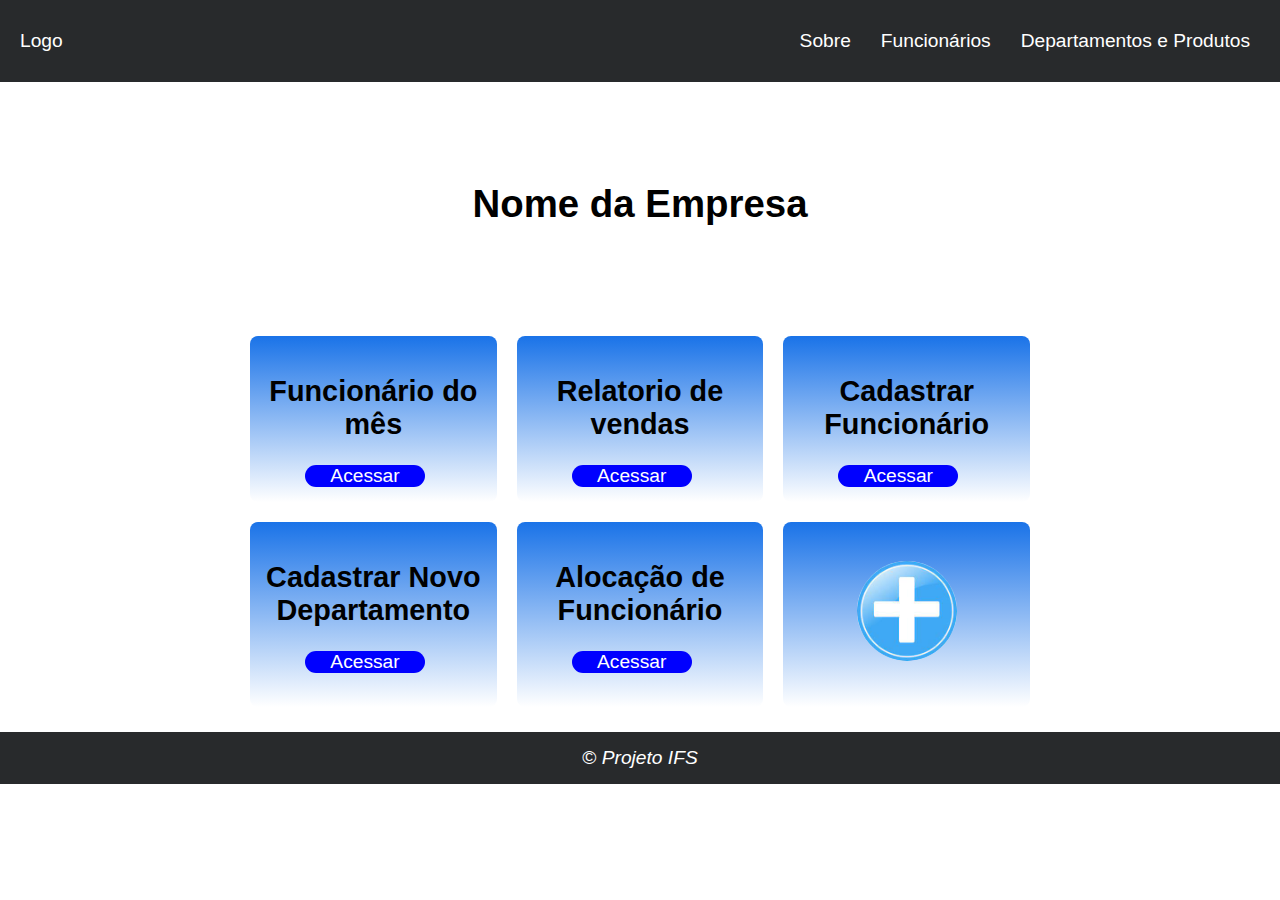
<file: index.html>
<!DOCTYPE html>
<html lang="pt-br">
<head>
    <meta charset="UTF-8">
    <meta http-equiv="X-UA-Compatible" content="IE=edge">
    <meta name="viewport" content="width=device-width, initial-scale=1.0">
    <link rel="stylesheet" href="style.css">
    <title>Home</title>
</head>
<body>
    <header class="header">
        <a href="">Logo</a>
        
        <nav>
            <ul class="menu">
                <li><a href="sobre.html">Sobre</a></li>
                <li><a href="funcionarios.html">Funcionários</a></li>
                <li><a href="departamentos.html">Departamentos e Produtos</a></li>
            </ul>  
        </nav>
    </header>
    <!-- <label for="pesquisar">Busca:</label>
    <input type="search" name="pesquisar" id="pesquisar" autocomplete="tel-local">-->
    <h1>Nome da Empresa</h1>
    <main>
        <section class="Flex">
            <div id="div1">
               <h2>Funcionário do mês</h2> 
               <p class="botao"><a href="funmes.html">Acessar</a> </p>
            </div>
    
            <div>
                <h2>Relatorio de vendas</h2>
                <p class="botao"><a href="https://templates.office.com/pt-br/relat%C3%B3rio-de-vendas-mensal-tm02930046">Acessar</a> </p>
            </div>
            <div>
                <h2>Cadastrar Funcionário</h2>
                <p class="botao"><a href="fomularioFun.html">Acessar</a> </p>
            </div>
            <div>
                <h2>Cadastrar Novo Departamento</h2> 
                <p class="botao"><a href="formularioaDep.html">Acessar</a> </p>
            </div>
            <div>
                <h2>Alocação de Funcionário</h2>
                <p class="botao"><a href="fomularioFun.html">Acessar</a> </p>
            </div>
            <div>
                <h2><a href="#"><img src="./imagens/adicionar1.jfif" alt="Adicionar novo funcionário" class="imgRedonda" id="adicionar"></a></h2>
            </div>
        </section>
    </main>
    <footer>
        <p>
            &copy;<i> Projeto IFS</i>
        </p>
    </footer>
</body>
</html>
</file>
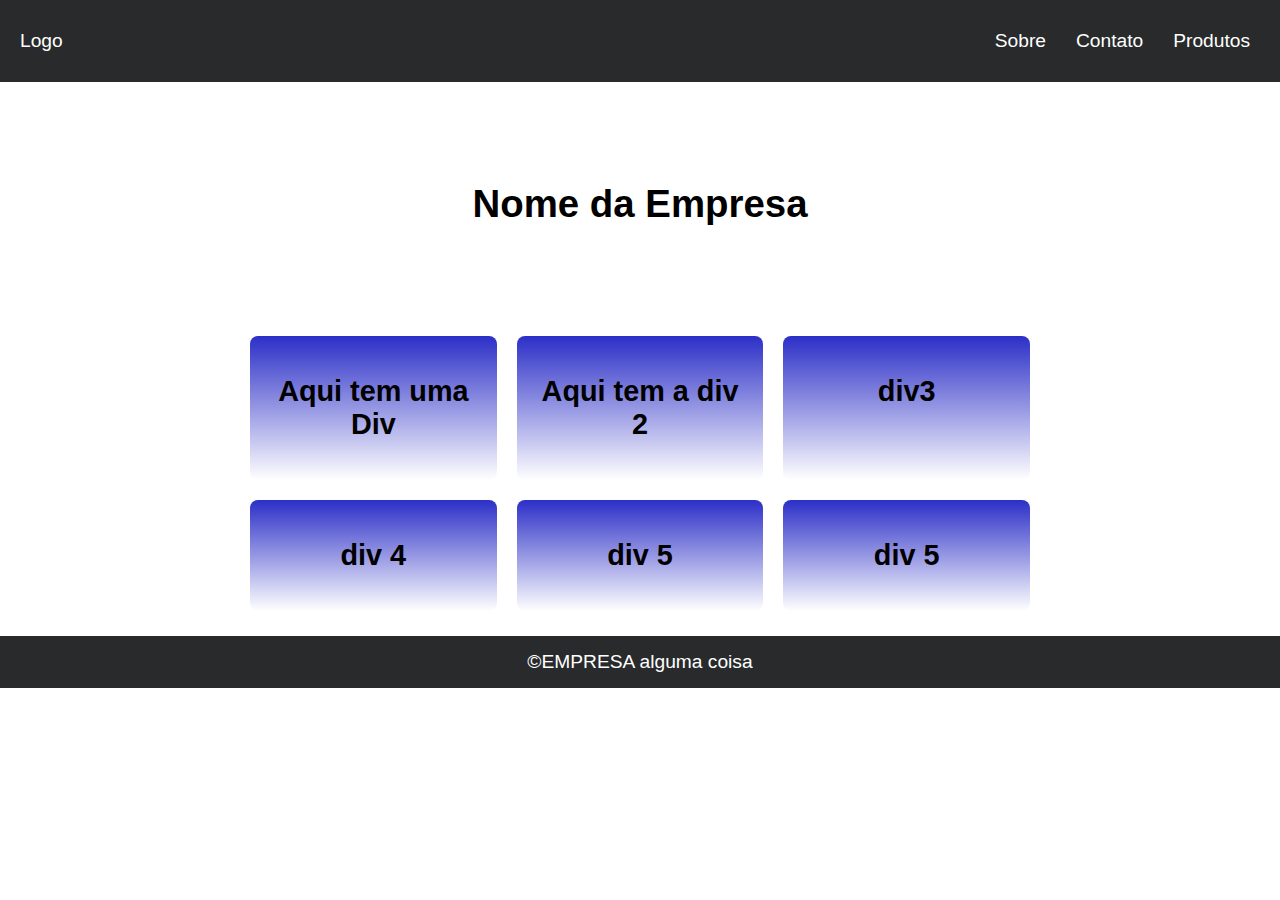
<file: projeto/index.html>
<!DOCTYPE html>
<html lang="pt-br">
<head>
    <meta charset="UTF-8">
    <meta http-equiv="X-UA-Compatible" content="IE=edge">
    <meta name="viewport" content="width=device-width, initial-scale=1.0">
    <link rel="stylesheet" href="style.css">
    <title>Home</title>
</head>
<body>
    <header class="header">
        <a href="">Logo</a>
        
        <nav>
            <ul class="menu">
                <li><a href="">Sobre</a></li>
                <li><a href="">Contato</a></li>
                <li><a href="">Produtos</a></li>
            </ul>  
        </nav>
    </header>
    <h1>Nome da Empresa</h1>
    <main>
        <section class="Flex">
            <div id="div1">
               <h2>Aqui tem uma Div</h2> 
            </div>
    
            <div>
                <h2>Aqui tem a div 2</h2>
                
            </div>
            <div>
                <h2>div3</h2>
                
            </div>
            <div>
                <h2> div 4</h2> 
               
            </div>
            <div>
                <h2>div 5</h2>
            </div>
            <div>
                <h2>div 5</h2>
            </div>
        </section>
    </main>
    <footer>
        <p>
            &copy;EMPRESA alguma coisa
        </p>
    </footer>
</body>
</html>
</file>
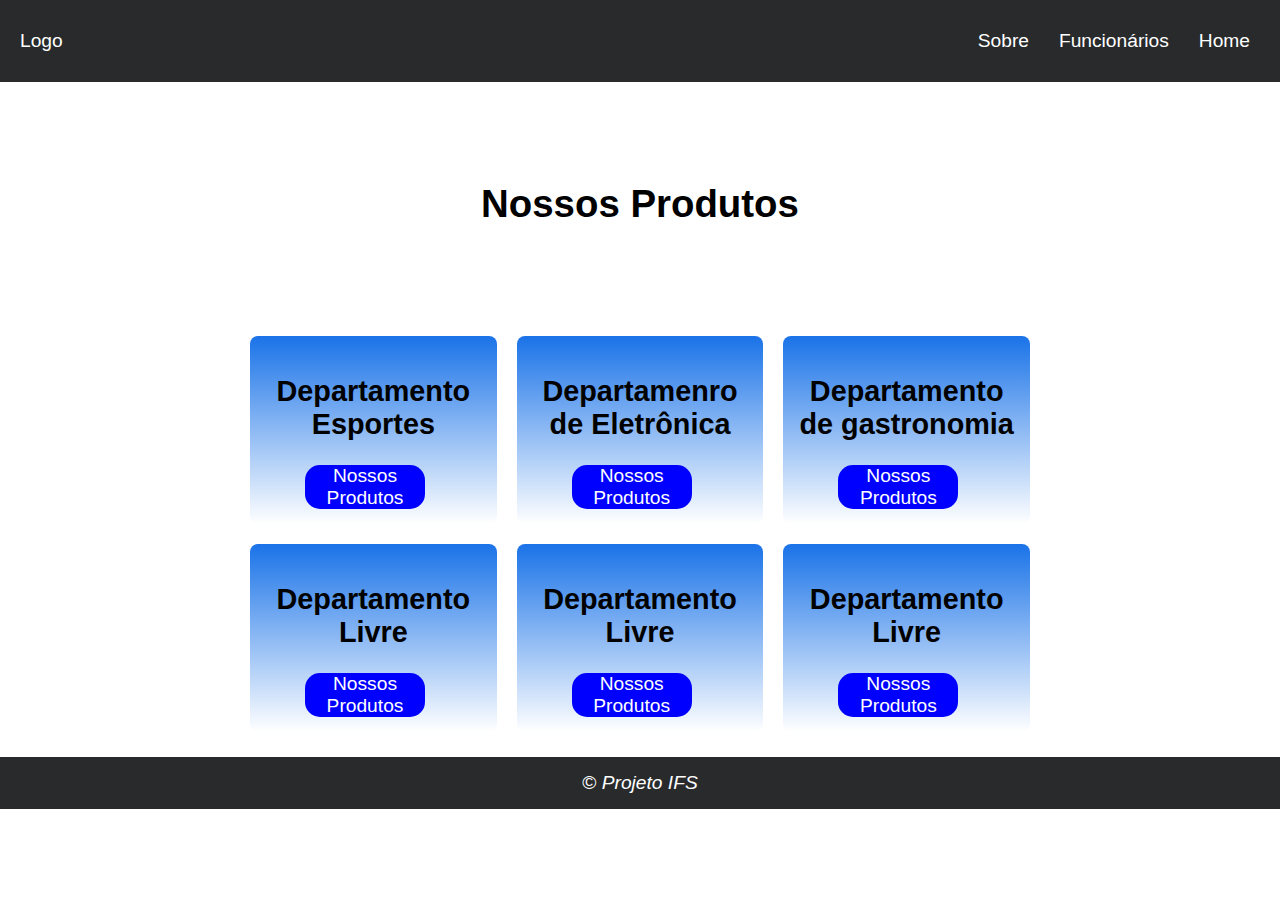
<file: departamentos.html>
<!DOCTYPE html>
<html lang="pt-br">
<head>
    <meta charset="UTF-8">
    <meta http-equiv="X-UA-Compatible" content="IE=edge">
    <meta name="viewport" content="width=device-width, initial-scale=1.0">
    <link rel="stylesheet" href="style.css">
    <title>Produtos</title>
</head>
<body>
    <header class="header">
        <a href="">Logo</a>
        
        <nav>
            <ul class="menu">
                <li><a href="sobre.html">Sobre</a></li>
                <li><a href="funcionarios.html">Funcionários</a></li>
                <li><a href="index.html">Home</a></li>
            </ul>  
        </nav>
    </header>
    <h1>Nossos Produtos</h1>
    <section class="Flex">
        <div id="div1">
           <h2>Departamento Esportes</h2>
           <p class="botao"><a href="produtos.html">Nossos Produtos</a> </p>
        </div>

        <div>
           <h2>Departamenro de Eletrônica</h2>
           <p class="botao"><a href="produtos2.html">Nossos Produtos</a> </p>
        </div>
        <div>
            <h2>Departamento de gastronomia</h2>
            <p class="botao"><a href="produtos3.html">Nossos Produtos</a> </p>
        </div>
        <div>
            <h2> Departamento Livre</h2> 
            <p class="botao"><a href="pagina.html">Nossos Produtos</a> </p>
        </div>
        <div>
            <h2> Departamento Livre</h2>
            <p class="botao"><a href="pagina.html">Nossos Produtos</a> </p>
        </div>
        <div>
            <h2>Departamento Livre</h2>
            <p class="botao"><a href="pagina.html">Nossos Produtos</a> </p>
        </div>
    </section>
    <footer>
        <p>
            &copy;<i> Projeto IFS</i>
        </p>
    </footer>
</body>
</html>
</file>
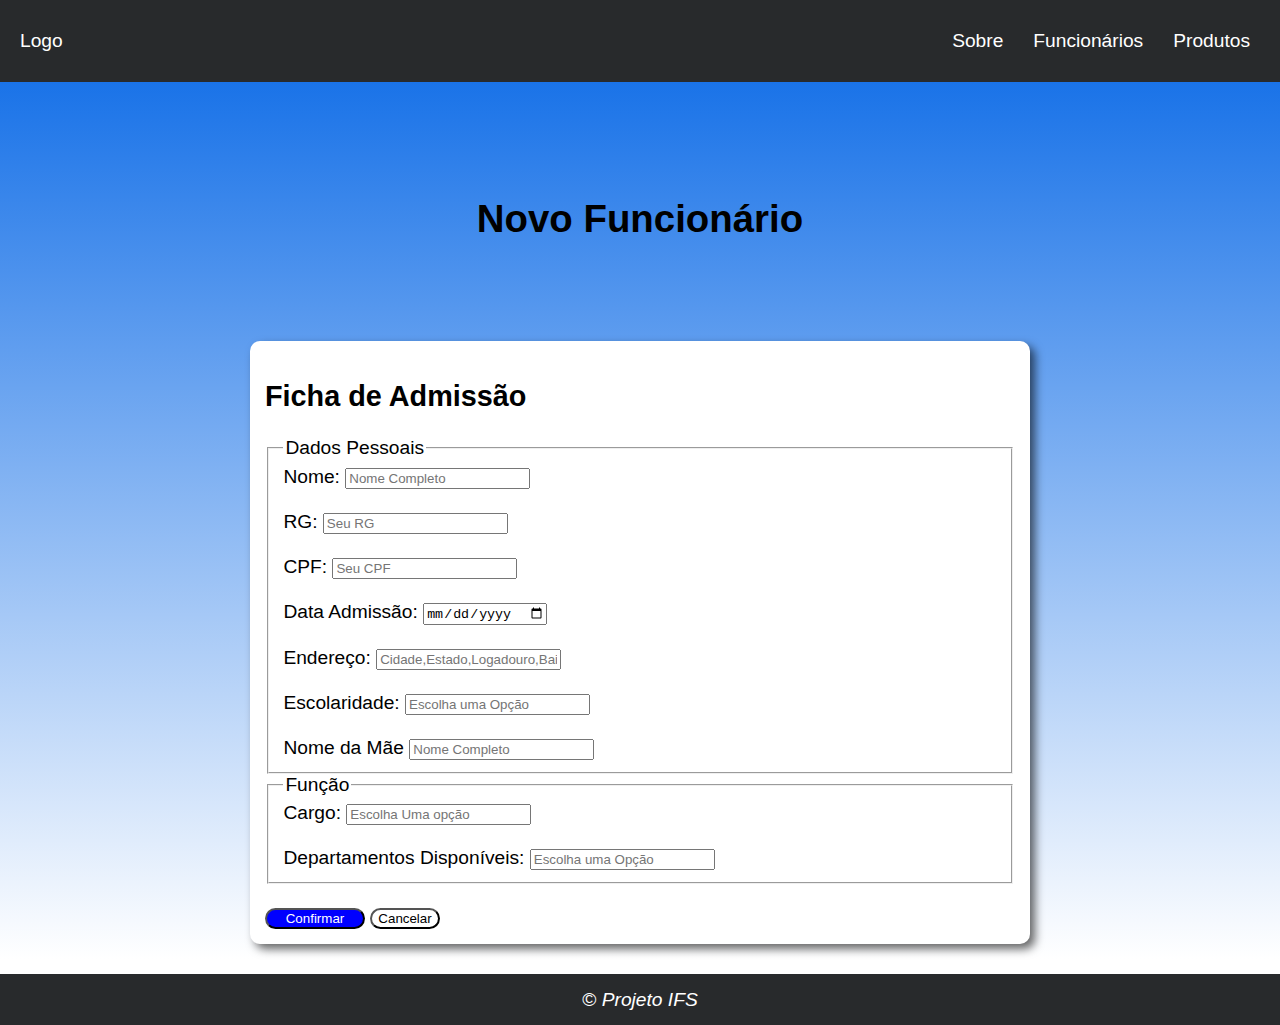
<file: fomularioFun.html>
<!DOCTYPE html>
<html lang="pt-br">
<head>
    <meta charset="UTF-8">
    <meta http-equiv="X-UA-Compatible" content="IE=edge">
    <link rel="stylesheet" href="style.css">
    <meta name="viewport" content="width=device-width, initial-scale=1.0">
    <title>Novo Funcionário</title>
</head>
<body>
    <header class="header">
        <a href="">Logo</a>
        
        <nav>
            <ul class="menu">
                <li><a href="sobre.html">Sobre</a></li>
                <li><a href="funcionarios.html">Funcionários</a></li>
                <li><a href="produtos.html">Produtos</a></li>
            </ul>  
        </nav>
    </header>
    <div id="papelp">
        <h1 id="titulo">Novo Funcionário</h1>
        <section id="papel">
            <form action="#">
                <h2>Ficha de Admissão</h2>
                <fieldset>
                    <legend>Dados Pessoais</legend>
                    <label for="nomeC">Nome:</label>
                    <input type="text" placeholder="Nome Completo">
                    <br>
                    <br>
                    <label for="RGF">RG:</label>
                    <input type="number" name="RGF" id="RGF" placeholder="Seu RG">
                    <br>
                    <br>
                    <label for="CPFF">CPF:</label>
                    <input type="number" name="CPFF" id="CPFF" placeholder="Seu CPF">
                    <br>
                    <br>
                    <label for="data">Data Admissão:</label>
                    <input type="date" name="data" id="data">
                    <br>
                    <br>
                    <label for="cidad">Endereço:</label>
                    <input type="text" name="mora" id="mora" placeholder="Cidade,Estado,Logadouro,Bairro">
                    <br>
                    <br>
                    <label for="esc">Escolaridade:</label>
                    <input type="text" list="esco" placeholder="Escolha uma Opção">
                    <br>
                    <br>
                    <label for="mãe">Nome da Mãe</label>
                    <input type="text" placeholder="Nome Completo">
                </fieldset>
                <fieldset>
                    <legend>Função</legend>
                    <label for="car">Cargo:</label>
                    <input type="text" list="prof" placeholder="Escolha Uma opção">
                    <br>
                    <br>
                    <label for="dep">Departamentos Disponíveis:</label>
                    <input type="text" name="depar" id="depar" list="depart" placeholder="Escolha uma Opção">
                </fieldset>
                <br>
                <button id="comprar">Confirmar</button>
                <button id="cancelar">Cancelar</button>
            </form>
        </section>
        <!--<p><a href="" id="comprar">Comprar</a></p>-->
    </div>
    <datalist id="vendedorlist">
        <option value="Mark Richard">Mark</option>
    </datalist>
    <datalist id="esco">
        <option value="Médio">Médio</option>
        <option value="Técnico">Técnico</option>
        <option value="Superior">Superior</option>
        <option value="outra opção">Outra Opção</option>
    </datalist>
    <datalist id="prof">
        <option value="Vendedor">vendedor</option>
        <option value="Analista">Analista</option>
        <option value="Chefe de Departamento">Superior</option>
        <option value="outra opção">Outra Opção</option>
    </datalist>
    <datalist id="depart">
        <option value="Esportes">Esportes</option>
        <option value="Eletrônica">Eletrônica</option>
        <option value="Gastronomia">Gastronomia</option>
        <option value="outra opção">Outra Opção</option>
    </datalist>
    </form>
    <script>
        function pagamento(evt, page) {
          var i, tabcontent, tablinks;
          tabcontent = document.getElementsByClassName("tabcontent");
          for (i = 0; i < tabcontent.length; i++) {
            tabcontent[i].style.display = "none";
          }
          tablinks = document.getElementsByClassName("tablinks");
          for (i = 0; i < tablinks.length; i++) {
            tablinks[i].className = tablinks[i].className.replace(" active", "");
          }
          document.getElementById(page).style.display = "block";
          evt.currentTarget.className += " active";
        }
    </script>
    <footer>
        <p>
            &copy;<i> Projeto IFS</i>
        </p>
    </footer>
</body>
</html>
</file>
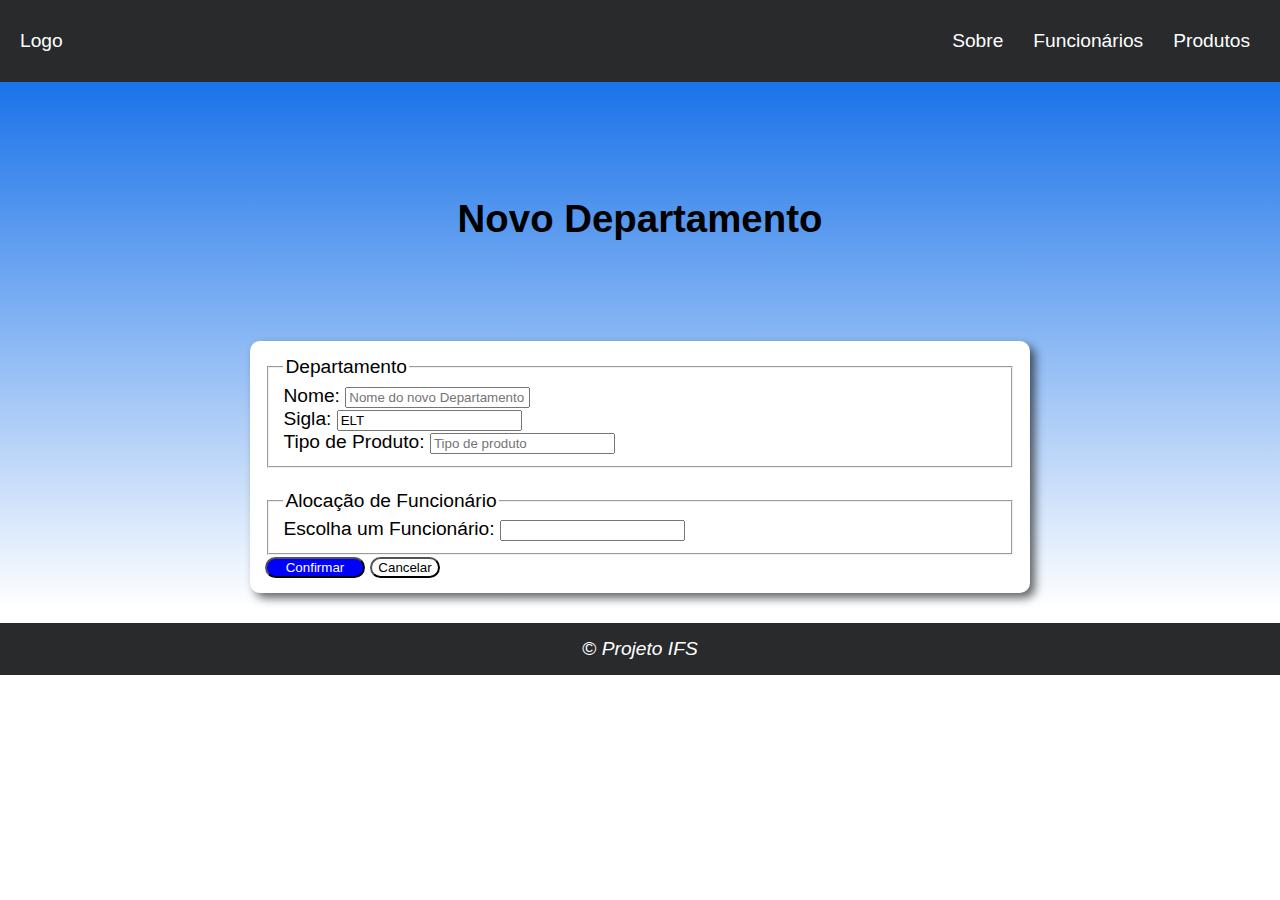
<file: formularioaDep.html>
<!DOCTYPE html>
<html lang="pt-br">
<head>
    <meta charset="UTF-8">
    <meta http-equiv="X-UA-Compatible" content="IE=edge">
    <link rel="stylesheet" href="style.css">
    <meta name="viewport" content="width=device-width, initial-scale=1.0">
    <title>Novo Departamento</title>
</head>
<body>
    <header class="header">
        <a href="">Logo</a>
        
        <nav>
            <ul class="menu">
                <li><a href="sobre.html">Sobre</a></li>
                <li><a href="funcionarios.html">Funcionários</a></li>
                <li><a href="produtos.html">Produtos</a></li>
            </ul>  
        </nav>
    </header>
    <div id="papelp">
        <h1 id="titulo">Novo Departamento</h1>
        <section id="papel">
            <form action="#">
                <fieldset>
                    <legend>Departamento</legend>
                    <label for="Vendedor">Nome:</label>
                    <input type="text" placeholder="Nome do novo Departamento">
                    <br>
                    <label for="">Sigla:</label>
                    <input type="type" value="ELT" maxlength="3" required>
                    <br>
                    <label for="tipo">Tipo de Produto:</label>
                    <input type="text" placeholder="Tipo de produto">
                </fieldset>
                <br>
                <fieldset>
                    <legend>Alocação de Funcionário</legend>
                    <label for="escfun">Escolha um Funcionário:</label>
                    <input type="text" list="alocfun">
                </fieldset>
                <button id="comprar">Confirmar</button>
                <button id="cancelar">Cancelar</button>
            </form>
        </section>
        <!--<p><a href="" id="comprar">Comprar</a></p>-->

    </div>
    <datalist id="vendedorlist">
        <option value="Mark Richard">Mark</option>
    </datalist>
    <datalist id="alocfun">
        <option value="João Bonaparte, 26 anos">1</option>
        <option value="Carol Santos, 27 anos">2</option>
    </datalist>
    </form>
    <script>
        function pagamento(evt, page) {
          var i, tabcontent, tablinks;
          tabcontent = document.getElementsByClassName("tabcontent");
          for (i = 0; i < tabcontent.length; i++) {
            tabcontent[i].style.display = "none";
          }
          tablinks = document.getElementsByClassName("tablinks");
          for (i = 0; i < tablinks.length; i++) {
            tablinks[i].className = tablinks[i].className.replace(" active", "");
          }
          document.getElementById(page).style.display = "block";
          evt.currentTarget.className += " active";
        }
    </script>
    <footer>
        <p>
            &copy;<i> Projeto IFS</i>
        </p>
    </footer>
</body>
</html>
</file>
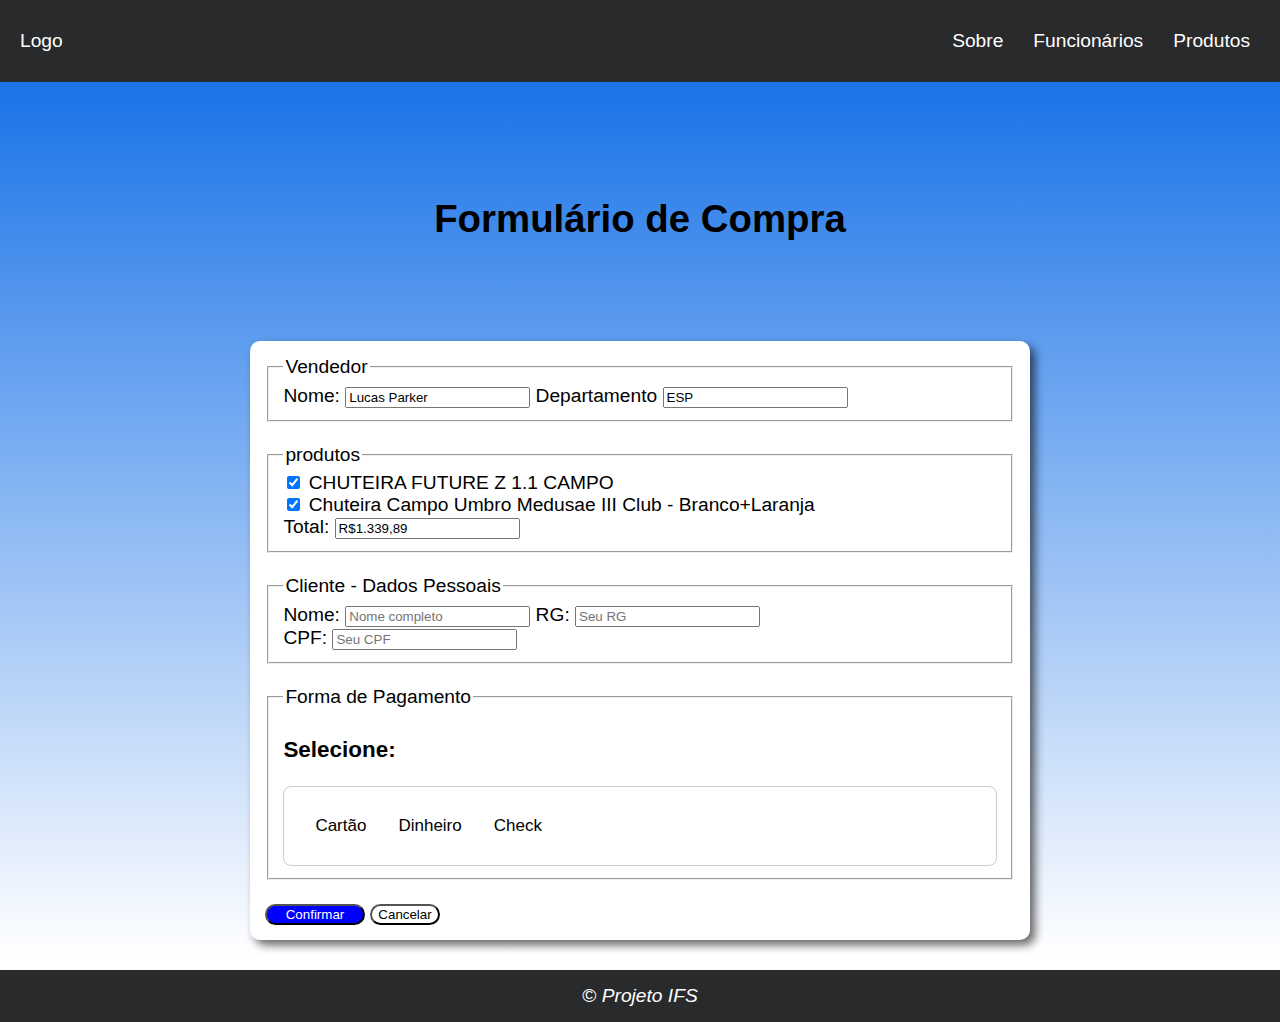
<file: formularios.html>
<!DOCTYPE html>
<html lang="pt-br">
<head>
    <meta charset="UTF-8">
    <meta http-equiv="X-UA-Compatible" content="IE=edge">
    <link rel="stylesheet" href="style.css">
    <meta name="viewport" content="width=device-width, initial-scale=1.0">
    <title>Formulário de Compra</title>
</head>
<body>
    <header class="header">
        <a href="">Logo</a>
        
        <nav>
            <ul class="menu">
                <li><a href="sobre.html">Sobre</a></li>
                <li><a href="funcionarios.html">Funcionários</a></li>
                <li><a href="produtos.html">Produtos</a></li>
            </ul>  
        </nav>
    </header>
    <div id="papelp">
        <h1 id="titulo">Formulário de Compra</h1>
        <section id="papel">
            <form action="#">
                <fieldset>
                    <legend>Vendedor</legend>
                    <label for="Vendedor">Nome:</label>
                    <input type="type" value="Lucas Parker" list="vendedorlist" readonly>
                    <label for="">Departamento</label>
                    <input type="type" value="ESP" maxlength="3" required>
                </fieldset>
                <br>
                <fieldset>
                    <legend>produtos</legend>
                    <input type="checkbox" id="cd1" checked>
                    <label for="cd1">CHUTEIRA FUTURE Z 1.1 CAMPO</label>
                    <br>
                    <input type="checkbox" name="cd2" id="cd2" checked>
                    <label for="cd2">Chuteira Campo Umbro Medusae III Club - Branco+Laranja</label>
                    <br>
                    <label for="valor">Total:</label>
                    <input type="text" value="R$1.339,89" readonly>
                </fieldset>
                <br>
                <fieldset>
                    <legend>
                        Cliente - Dados Pessoais 
                    </legend>
                    <label for="Nome">Nome:</label>
                    <input type="text" size="20" placeholder="Nome completo">
                    <label for="RG">RG:</label>
                    <input type="number" name="rg" id="rg" maxlength="11" placeholder="Seu RG">
                    <br>
                    <label for="cpf">CPF:</label>
                    <input type="number" name="cpf" id="cpf" placeholder="Seu CPF">
                </fieldset>
                <br>
                <fieldset>
                    <legend>Forma de Pagamento</legend>
                    <h3>Selecione:</h3>
                    <div class="tab">
                        <button class="tablinks" onclick="pagamento(event, 'cartao')">Cartão</button>
                        <button class="tablinks" onclick="pagamento(event, 'Dinheiro')">Dinheiro</button>
                        <button class="tablinks" onclick="pagamento(event, 'check')">Check</button>
                      </div>
                      
                      <div id="cartao" class="tabcontent">
                        <h3>Cartão de Crédito</h3>
                        <label for="numero">Número do cartão:</label>
                        <input type="number" name="credito" id="credito">
                        <label for="validade">Validade:</label>
                        <input type="month" name="validade" id="validade">
                        <p></p>
                        <label for="cvv">CVV:</label>
                        <input type="number" name="cvv" id="cvv" maxlength="3">
                        <label for="parcela">Parcelas</label>
                        <input type="number" name="parcelas" id="numpar" list="parcelas">
                      </div>
                      
                      <div id="Dinheiro" class="tabcontent">
                        <h3>Receber</h3>
                        <label for="receber">Total:</label>
                        <input type="number" name="din" id="din">

                      </div>
                      
                      <div id="check" class="tabcontent">
                        <h3>Não aceitmaos check</h3>
                        <p>Não receber</p>
                      </div>
                </fieldset>
                <br>
                <button id="comprar">Confirmar</button>
                <button id="cancelar">Cancelar</button>
            </form>
        </section>
        <!--<p><a href="" id="comprar">Comprar</a></p>-->

    </div>
    <datalist id="vendedorlist">
        <option value="Mark Richard">Mark</option>
    </datalist>
    <datalist id="parcelas">
        <option value="R$669,95">2</option>
        <option value="R$446,63">3</option>
        <option value="R$335,00">4</option>
        <option value="R$268,00">5</option>
        <option value="R$223,35">6</option>
        <option value="R$191,50">7</option>
        <option value="R$167,50">8</option>
    </datalist>
    </form>
    <script>
        function pagamento(evt, page) {
          var i, tabcontent, tablinks;
          tabcontent = document.getElementsByClassName("tabcontent");
          for (i = 0; i < tabcontent.length; i++) {
            tabcontent[i].style.display = "none";
          }
          tablinks = document.getElementsByClassName("tablinks");
          for (i = 0; i < tablinks.length; i++) {
            tablinks[i].className = tablinks[i].className.replace(" active", "");
          }
          document.getElementById(page).style.display = "block";
          evt.currentTarget.className += " active";
        }
    </script>
    <footer>
        <p>
            &copy;<i> Projeto IFS</i>
        </p>
    </footer>
</body>
</html>
</file>
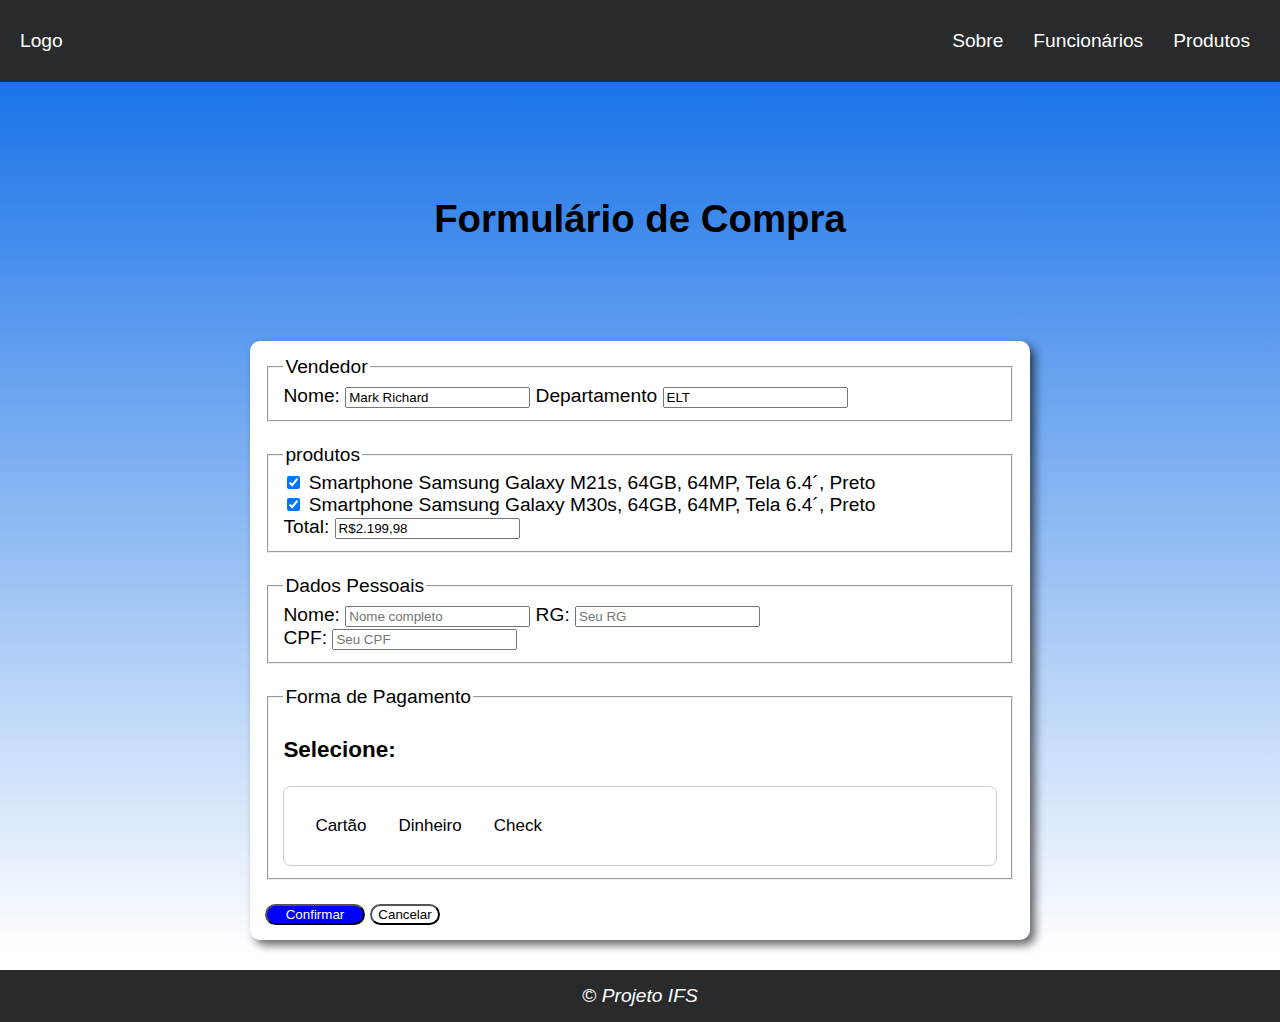
<file: formularios2.html>
<!DOCTYPE html>
<html lang="pt-br">
<head>
    <meta charset="UTF-8">
    <meta http-equiv="X-UA-Compatible" content="IE=edge">
    <link rel="stylesheet" href="style.css">
    <meta name="viewport" content="width=device-width, initial-scale=1.0">
    <title>Formulário de Compra</title>
</head>
<body>
    <header class="header">
        <a href="">Logo</a>
        
        <nav>
            <ul class="menu">
                <li><a href="sobre.html">Sobre</a></li>
                <li><a href="funcionarios.html">Funcionários</a></li>
                <li><a href="produtos.html">Produtos</a></li>
            </ul>  
        </nav>
    </header>
    <div id="papelp">
        <h1 id="titulo">Formulário de Compra</h1>
        <section id="papel">
            <form action="#">
                <fieldset>
                    <legend>Vendedor</legend>
                    <label for="Vendedor">Nome:</label>
                    <input type="type" value="Mark Richard" list="vendedorlist" readonly>
                    <label for="">Departamento</label>
                    <input type="type" value="ELT" maxlength="3" required>
                </fieldset>
                <br>
                <fieldset>
                    <legend>produtos</legend>
                    <input type="checkbox" id="cd1" checked>
                    <label for="cd1">Smartphone Samsung Galaxy M21s, 64GB, 64MP, Tela 6.4´, Preto</label>
                    <br>
                    <input type="checkbox" name="cd2" id="cd2" checked>
                    <label for="cd2">Smartphone Samsung Galaxy M30s, 64GB, 64MP, Tela 6.4´, Preto</label>
                    <br>
                    <label for="valor">Total:</label>
                    <input type="text" value="R$2.199,98" readonly>
                </fieldset>
                <br>
                <fieldset>
                    <legend>
                        Dados Pessoais
                    </legend>
                    <label for="Nome">Nome:</label>
                    <input type="text" size="20" placeholder="Nome completo">
                    <label for="RG">RG:</label>
                    <input type="number" name="rg" id="rg" maxlength="11" placeholder="Seu RG">
                    <br>
                    <label for="cpf">CPF:</label>
                    <input type="number" name="cpf" id="cpf" placeholder="Seu CPF">
                </fieldset>
                <br>
                <fieldset>
                    <legend>Forma de Pagamento</legend>
                    <h3>Selecione:</h3>
                    <div class="tab">
                        <button class="tablinks" onclick="pagamento(event, 'cartao')">Cartão</button>
                        <button class="tablinks" onclick="pagamento(event, 'Dinheiro')">Dinheiro</button>
                        <button class="tablinks" onclick="pagamento(event, 'check')">Check</button>
                      </div>
                      
                      <div id="cartao" class="tabcontent">
                        <h3>Cartão de Crédito</h3>
                        <label for="numero">Número do cartão:</label>
                        <input type="number" name="credito" id="credito">
                        <label for="validade">Validade:</label>
                        <input type="month" name="validade" id="validade">
                        <p></p>
                        <label for="cvv">CVV:</label>
                        <input type="number" name="cvv" id="cvv" maxlength="3">
                        <label for="parcela">Parcelas</label>
                        <input type="number" name="parcelas" id="numpar" list="parcelas">
                      </div>
                      
                      <div id="Dinheiro" class="tabcontent">
                        <h3>Receber</h3>
                        <label for="receber">Total:</label>
                        <input type="number" name="din" id="din">

                      </div>
                      
                      <div id="check" class="tabcontent">
                        <h3>Não aceitmaos check</h3>
                        <p>Não receber</p>
                      </div>
                </fieldset>
                <br>
                <button id="comprar">Confirmar</button>
                <button id="cancelar">Cancelar</button>
            </form>
        </section>
        <!--<p><a href="" id="comprar">Comprar</a></p>-->

    </div>
    <datalist id="vendedorlist">
        <option value="Mark Richard">Mark</option>
    </datalist>
    <datalist id="parcelas">
        <option value="R$1.099,99">2</option>
        <option value="R$733,35">3</option>
        <option value="R$550,00">4</option>
        <option value="R$440,00">5</option>
        <option value="R$366,65">6</option>
        <option value="R$314,30">7</option>
        <option value="R$250,00">8</option>
    </datalist>
    </form>
    <script>
        function pagamento(evt, page) {
          var i, tabcontent, tablinks;
          tabcontent = document.getElementsByClassName("tabcontent");
          for (i = 0; i < tabcontent.length; i++) {
            tabcontent[i].style.display = "none";
          }
          tablinks = document.getElementsByClassName("tablinks");
          for (i = 0; i < tablinks.length; i++) {
            tablinks[i].className = tablinks[i].className.replace(" active", "");
          }
          document.getElementById(page).style.display = "block";
          evt.currentTarget.className += " active";
        }
    </script>
    <footer>
        <p>
            &copy;<i> Projeto IFS</i>
        </p>
    </footer>
</body>
</html>
</file>
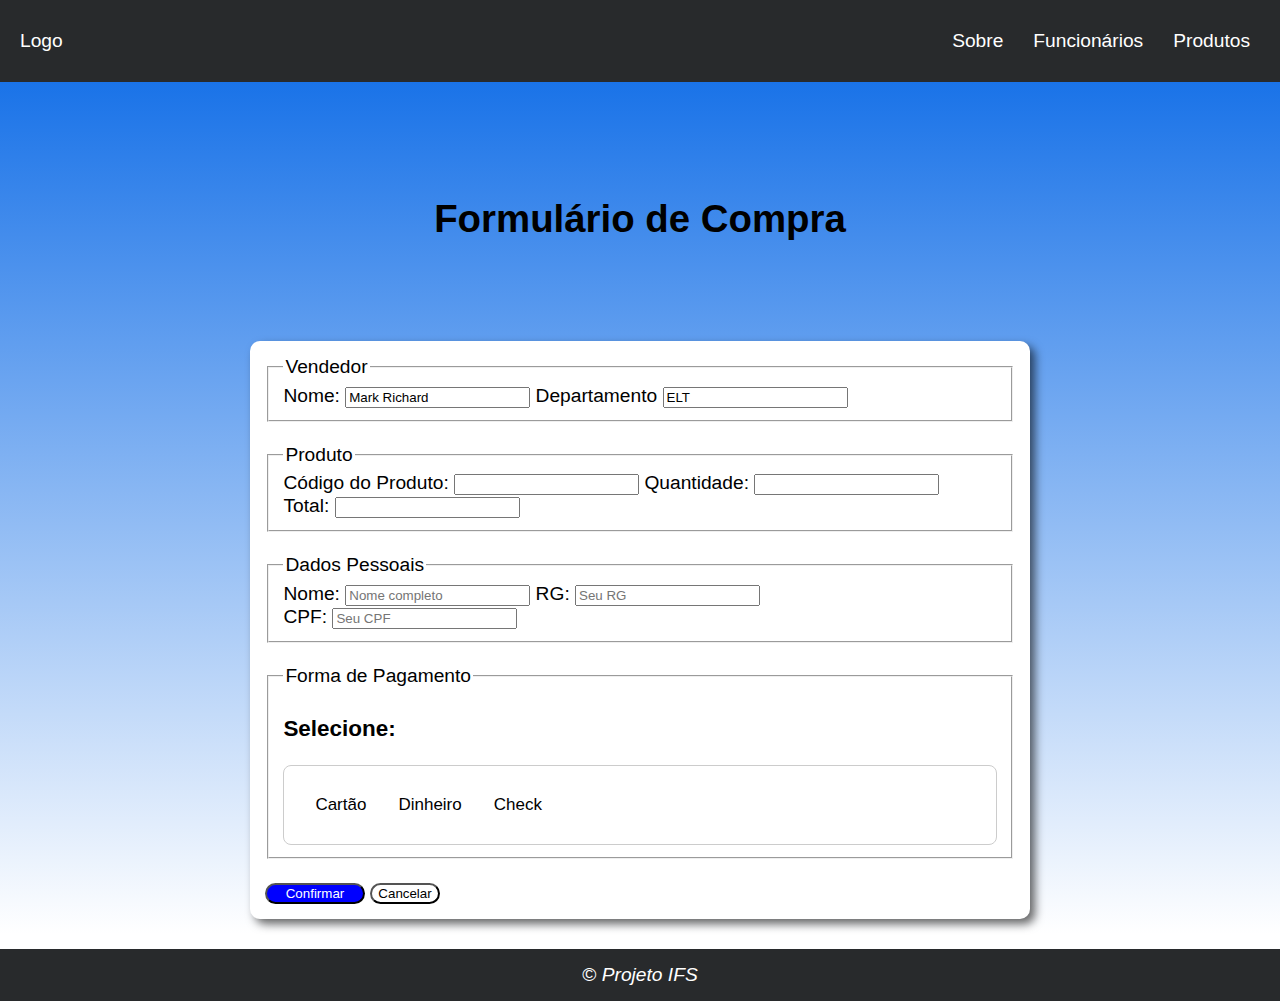
<file: formularios3.html>
<!DOCTYPE html>
<html lang="pt-br">
<head>
    <meta charset="UTF-8">
    <meta http-equiv="X-UA-Compatible" content="IE=edge">
    <link rel="stylesheet" href="style.css">
    <meta name="viewport" content="width=device-width, initial-scale=1.0">
    <title>Formulário de Compra</title>
</head>
<body>
    <header class="header">
        <a href="">Logo</a>
        
        <nav>
            <ul class="menu">
                <li><a href="sobre.html">Sobre</a></li>
                <li><a href="funcionarios.html">Funcionários</a></li>
                <li><a href="produtos.html">Produtos</a></li>
            </ul>  
        </nav>
    </header>
    <div id="papelp">
        <h1 id="titulo">Formulário de Compra</h1>
        <section id="papel">
            <form action="#">
                <fieldset>
                    <legend>Vendedor</legend>
                    <label for="Vendedor">Nome:</label>
                    <input type="type" value="Mark Richard" list="vendedorlist" readonly>
                    <label for="">Departamento</label>
                    <input type="type" value="ELT" maxlength="3" required>
                </fieldset>
                <br>
                <fieldset>
                    <legend>Produto</legend>
                    <label for="cd">Código do Produto:</label>
                    <input type="text">
                    <label for="qtd">Quantidade:</label>
                    <input type="number" name="qtd" id="qtd" >
                    <br>
                    <label for="valor">Total:</label>
                    <input type="number" name="valor" id="valor">
                </fieldset>
                <br>
                <fieldset>
                    <legend>
                        Dados Pessoais
                    </legend>
                    <label for="Nome">Nome:</label>
                    <input type="text" size="20" placeholder="Nome completo">
                    <label for="RG">RG:</label>
                    <input type="number" name="rg" id="rg" maxlength="11" placeholder="Seu RG">
                    <br>
                    <label for="cpf">CPF:</label>
                    <input type="number" name="cpf" id="cpf" placeholder="Seu CPF">
                </fieldset>
                <br>
                <fieldset>
                    <legend>Forma de Pagamento</legend>
                    <h3>Selecione:</h3>
                    <div class="tab">
                        <button class="tablinks" onclick="pagamento(event, 'cartao')">Cartão</button>
                        <button class="tablinks" onclick="pagamento(event, 'Dinheiro')">Dinheiro</button>
                        <button class="tablinks" onclick="pagamento(event, 'check')">Check</button>
                      </div>
                      
                      <div id="cartao" class="tabcontent">
                        <h3>Cartão de Crédito</h3>
                        <label for="numero">Número do cartão:</label>
                        <input type="number" name="credito" id="credito">
                        <label for="validade">Validade:</label>
                        <input type="month" name="validade" id="validade">
                        <p></p>
                        <label for="cvv">CVV:</label>
                        <input type="number" name="cvv" id="cvv" maxlength="3">
                        <label for="parcela">Parcelas</label>
                        <input type="number" name="parcelas" id="numpar" list="parcelas">
                      </div>
                      
                      <div id="Dinheiro" class="tabcontent">
                        <h3>Receber</h3>
                        <label for="receber">Total:</label>
                        <input type="number" name="din" id="din">

                      </div>
                      
                      <div id="check" class="tabcontent">
                        <h3>Não aceitmaos check</h3>
                        <p>Não receber</p>
                      </div>
                </fieldset>
                <br>
                <button id="comprar">Confirmar</button>
                <button id="cancelar">Cancelar</button>
            </form>
        </section>
        <!--<p><a href="" id="comprar">Comprar</a></p>-->

    </div>
    <datalist id="vendedorlist">
        <option value="Mark Richard">Mark</option>
    </datalist>
    <datalist id="parcelas">
        <option value="1">1</option>
        <option value="2">2</option>
        <option value="3">3</option>
        <option value="4">4</option>
        <option value="5">5</option>
        <option value="6">6</option>
        <option value="7">7</option>
        <option value="8">8</option>
    </datalist>
    </form>
    <script>
        function pagamento(evt, page) {
          var i, tabcontent, tablinks;
          tabcontent = document.getElementsByClassName("tabcontent");
          for (i = 0; i < tabcontent.length; i++) {
            tabcontent[i].style.display = "none";
          }
          tablinks = document.getElementsByClassName("tablinks");
          for (i = 0; i < tablinks.length; i++) {
            tablinks[i].className = tablinks[i].className.replace(" active", "");
          }
          document.getElementById(page).style.display = "block";
          evt.currentTarget.className += " active";
        }
    </script>
    <footer>
        <p>
            &copy;<i> Projeto IFS</i>
        </p>
    </footer>
</body>
</html>
</file>
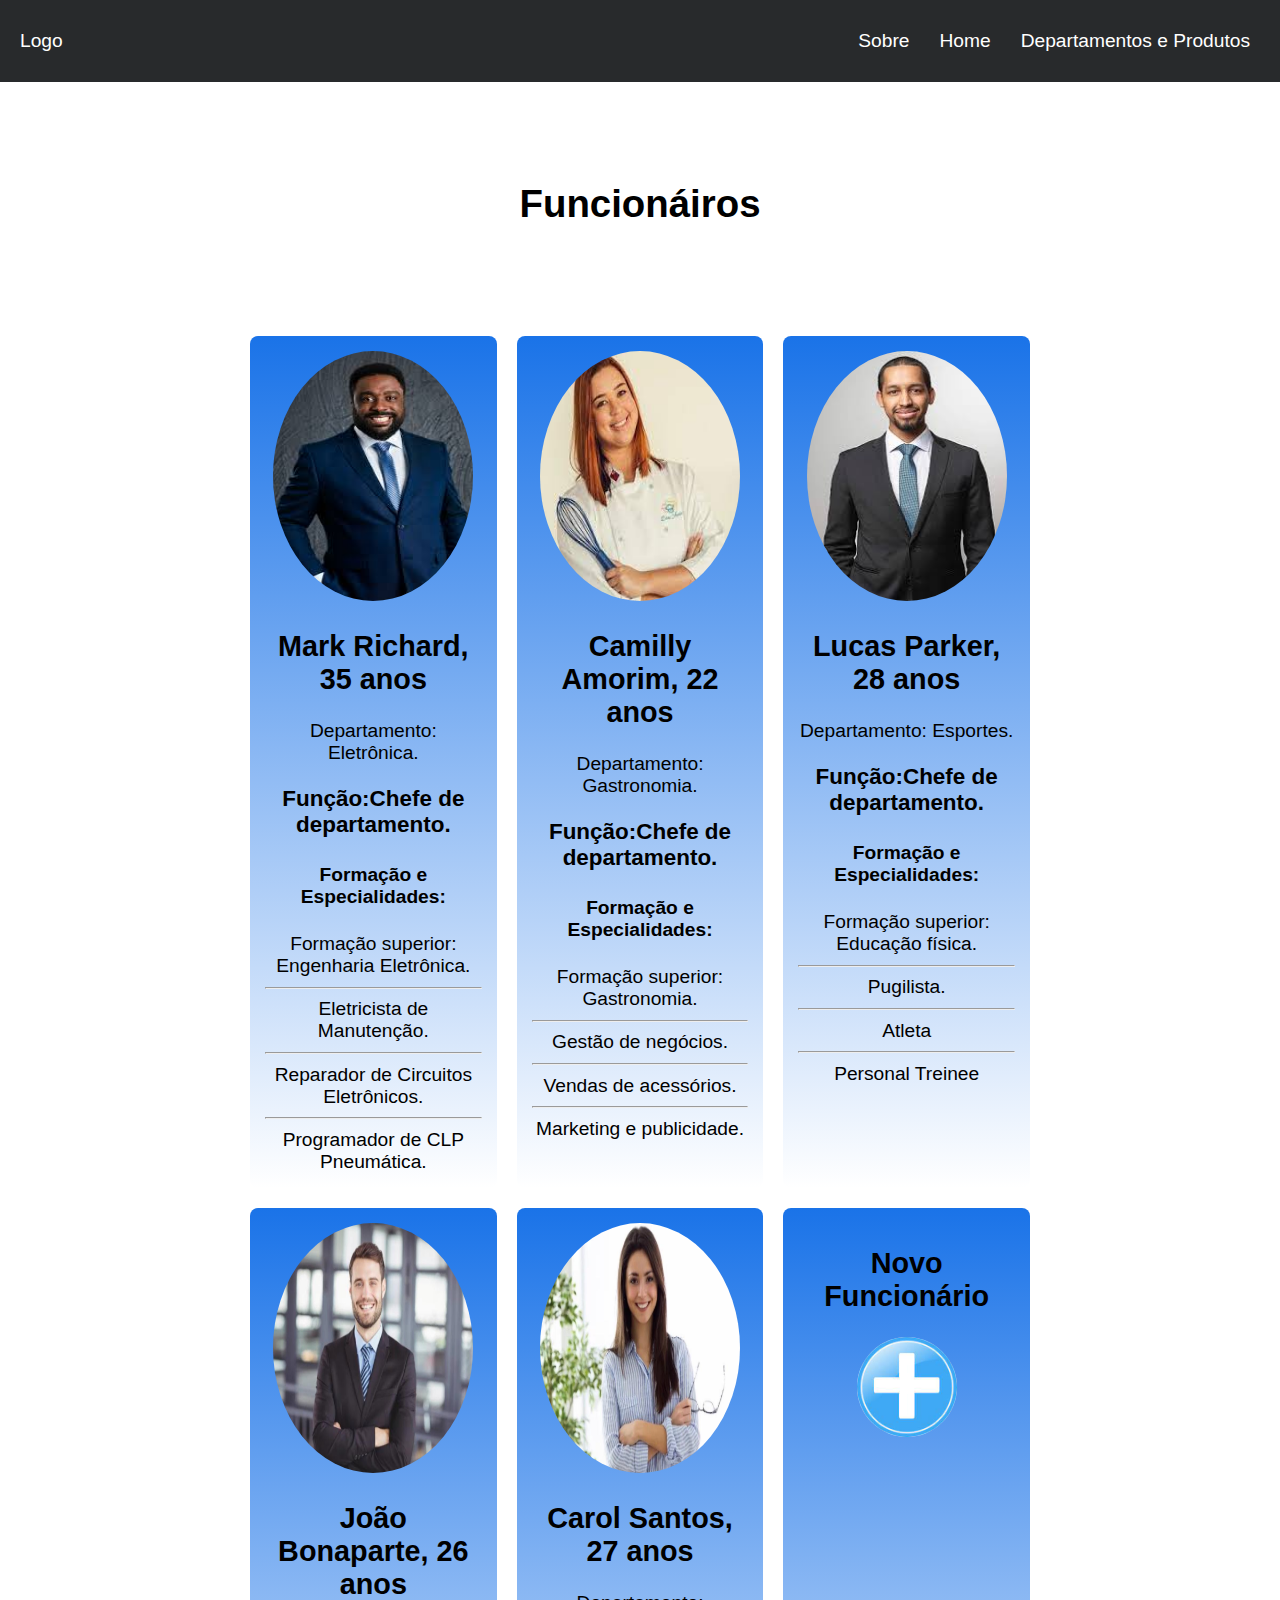
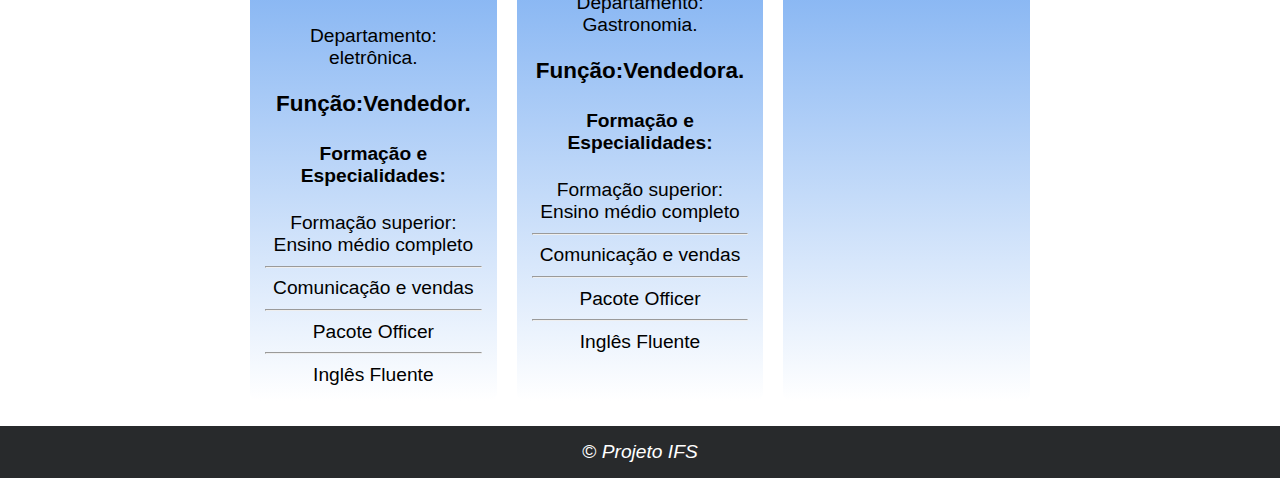
<file: funcionarios.html>
<!DOCTYPE html>
<html lang="pt-br">
<head>
    <meta charset="UTF-8">
    <meta http-equiv="X-UA-Compatible" content="IE=edge">
    <meta name="viewport" content="width=device-width, initial-scale=1.0">
    <link rel="stylesheet" href="style.css">
    <title>Funcionário da Empresa</title>
</head>
<body>
    <header class="header">
        <a href="">Logo</a>
        
        <nav>
            <ul class="menu">
                <li><a href="sobre.html">Sobre</a></li>
                <li><a href="index.html">Home</a></li>
                <li><a href="departamentos.html">Departamentos e Produtos</a></li>
            </ul>  
        </nav>
    </header>
    <main>
        <h1>Funcionáiros</h1>
        <section class="Flex">
            <div id="div1">
                <img src="./imagens/pessoaAleatoria.jfif" alt="foto do funcionário" class="imgRedonda">
               <h2>Mark Richard, 35 anos</h2> 
               <p>Departamento: Eletrônica.</p>
               <h3>Função:Chefe de departamento.</h3>
               <h4>Formação e Especialidades:</h4>
               <ul>
                   <li>Formação superior: Engenharia Eletrônica.</li>
                   <hr>
                   <li>Eletricista de Manutenção.</li>
                   <hr>
                   <li>Reparador de Circuitos Eletrônicos.</li>
                   <hr>
                   <li>Programador de CLP Pneumática.</li>
               </ul>
            </div>
    
            <div>
                <img src="./imagens/pessoaAleatoria4.jfif" alt="foto do funcionário" class="imgRedonda">
                <h2>Camilly Amorim, 22 anos</h2> 
                <p>Departamento: Gastronomia.</p>
                <h3>Função:Chefe de departamento.</h3>
                <h4>Formação e Especialidades:</h4>
                <ul>
                    <li>Formação superior: Gastronomia.</li>
                    <hr>
                    <li>Gestão de negócios.</li>
                    <hr>
                    <li>Vendas de acessórios.</li>
                    <hr>
                    <li>Marketing e publicidade.</li>
                </ul>
            </div>
            <div>
                <img src="./imagens/pessoaAleatoria2.jfif" alt="foto do funcionário" class="imgRedonda">
                <h2>Lucas Parker, 28 anos</h2> 
                <p>Departamento: Esportes.</p>
                <h3>Função:Chefe de departamento.</h3>
                <h4>Formação e Especialidades:</h4>
                <ul>
                    <li>Formação superior: Educação física.</li>
                    <hr>
                    <li>Pugilista.</li>
                    <hr>
                    <li>Atleta</li>
                    <hr>
                    <li>Personal Treinee</li>
                </ul>
                
            </div>
            <div>
                <img src="./imagens/pessoaAleatoria6.jfif" alt="foto do funcionário" class="imgRedonda"> 
                <h2>João Bonaparte, 26 anos</h2>
                <p>Departamento: eletrônica.</p>
                <h3>Função:Vendedor.</h3>
                <h4>Formação e Especialidades:</h4>
                <ul>
                    <li>Formação superior: Ensino médio completo</li>
                    <hr>
                    <li>Comunicação e vendas</li>
                    <hr>
                    <li>Pacote Officer</li>
                    <hr>
                    <li>Inglês Fluente</li>
                </ul>
            </div>
            <div>
                <img src="./imagens/pessoaAleatoria5.jfif" alt="foto do funcionário" class="imgRedonda">
                <h2>Carol Santos, 27 anos</h2>
                <p>Departamento: Gastronomia.</p>
                <h3>Função:Vendedora.</h3>
                <h4>Formação e Especialidades:</h4>
                <ul>
                    <li>Formação superior: Ensino médio completo</li>
                    <hr>
                    <li>Comunicação e vendas</li>
                    <hr>
                    <li>Pacote Officer</li>
                    <hr>
                    <li>Inglês Fluente</li>
                </ul>
            </div>
            <div>
                <h2>Novo Funcionário</h2>
                <h2><a href="fomularioFun.html"><img src="./imagens/adicionar1.jfif" alt="Adicionar novo funcionário" class="imgRedonda" id="adicionar"></a></h2>
            </div>
        </section>
    </main>
    <footer>
        <p>
            &copy;<i> Projeto IFS</i>
        </p>
    </footer>
</body>
</html>
</file>
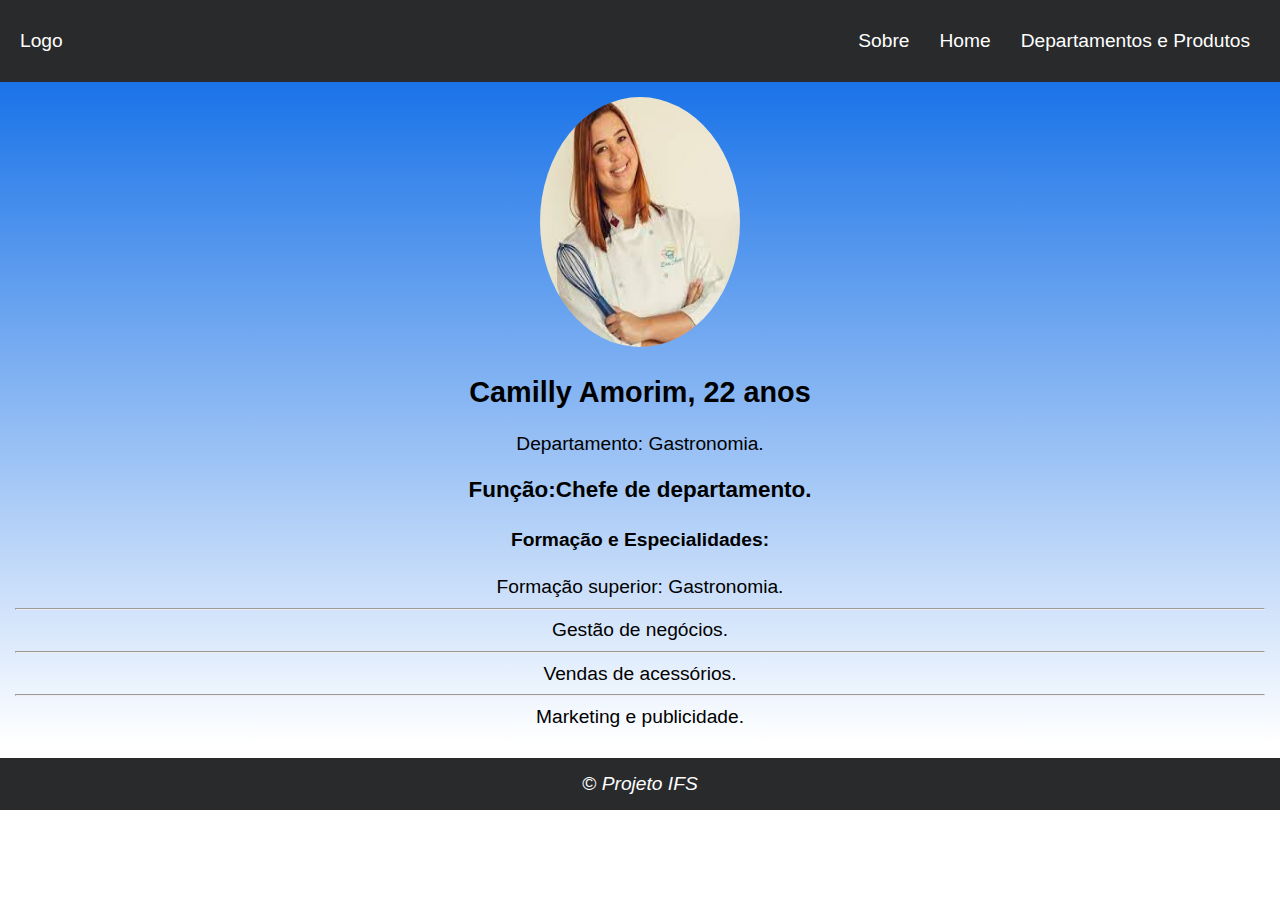
<file: funmes.html>
<!DOCTYPE html>
<html lang="pt-br">
<head>
    <meta charset="UTF-8">
    <meta http-equiv="X-UA-Compatible" content="IE=edge">
    <meta name="viewport" content="width=device-width, initial-scale=1.0">
    <link rel="stylesheet" href="style.css">
    <title>Funcionário do Mês</title>
</head>
<body>
    <header class="header">
        <a href="">Logo</a>
        
        <nav>
            <ul class="menu">
                <li><a href="sobre.html">Sobre</a></li>
                <li><a href="index.html">Home</a></li>
                <li><a href="departamentos.html">Departamentos e Produtos</a></li>
            </ul>  
        </nav>
    </header>
    <div id="Funmes">
        <img src="./imagens/pessoaAleatoria4.jfif" alt="foto do funcionário" class="imgRedonda">
        <h2>Camilly Amorim, 22 anos</h2> 
        <p>Departamento: Gastronomia.</p>
        <h3>Função:Chefe de departamento.</h3>
        <h4>Formação e Especialidades:</h4>
        <ul>
            <li>Formação superior: Gastronomia.</li>
            <hr>
            <li>Gestão de negócios.</li>
            <hr>
            <li>Vendas de acessórios.</li>
            <hr>
            <li>Marketing e publicidade.</li>
        </ul>
    </div>
    <footer>
        <p>
            &copy;<i> Projeto IFS</i>
        </p>
    </footer>
</body>
</html>
</file>
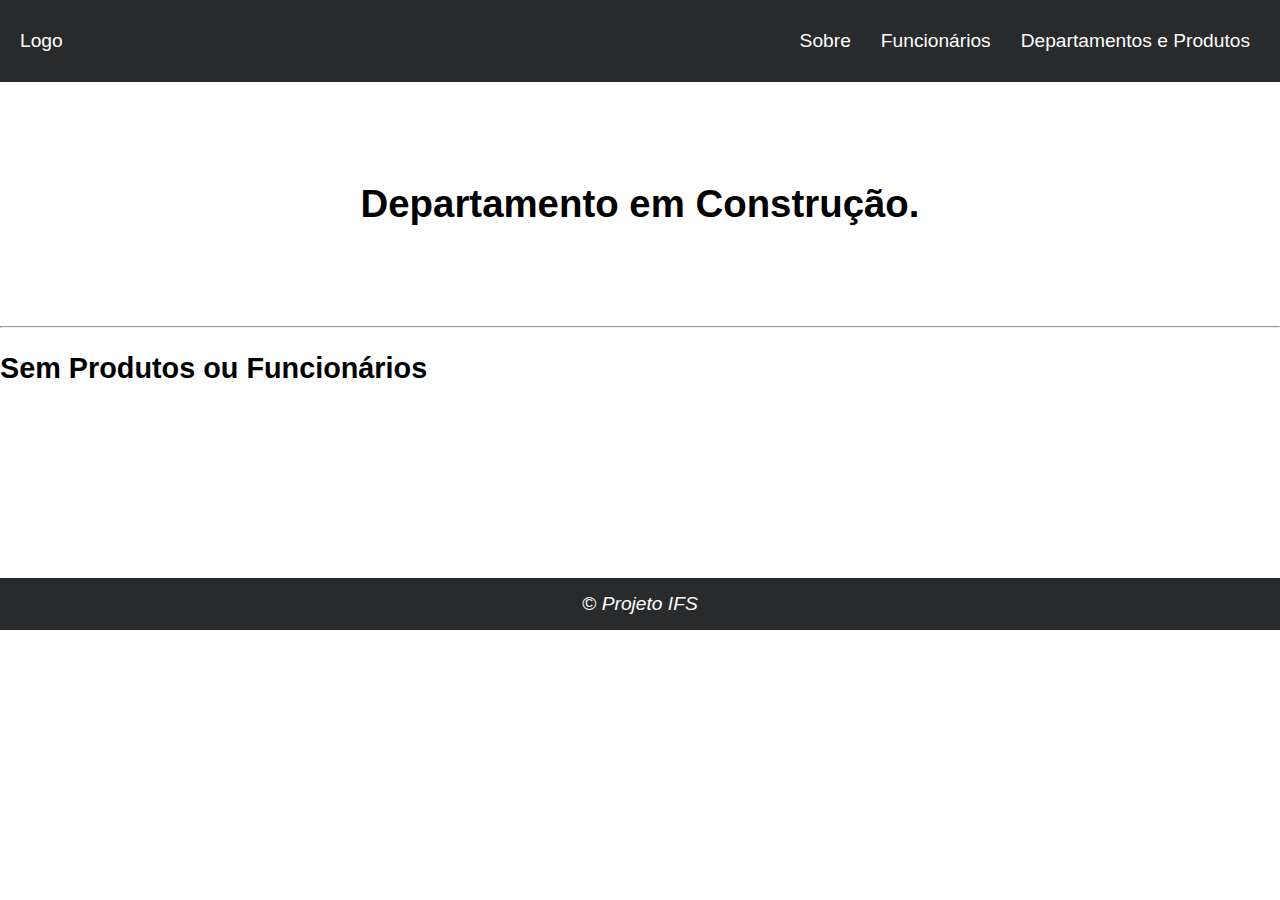
<file: pagina.html>
<!DOCTYPE html>
<html lang="pt-br">
<head>
    <meta charset="UTF-8">
    <meta http-equiv="X-UA-Compatible" content="IE=edge">
    <meta name="viewport" content="width=device-width, initial-scale=1.0">
    <link rel="stylesheet" href="style.css">
    <title>Departamento em Construção</title>
</head>
<body>
    <header class="header">
        <a href="">Logo</a>
        
        <nav>
            <ul class="menu">
                <li><a href="sobre.html">Sobre</a></li>
                <li><a href="funcionarios.html">Funcionários</a></li>
                <li><a href="departamentos.html">Departamentos e Produtos</a></li>
            </ul>  
        </nav>
    </header>
    <h1>Departamento em Construção.</h1>
    <hr>
    <h2>Sem Produtos ou Funcionários</h2>
    <br>
    <br>
    <br>
    <br>
    <br>
    <br>
    <br>
    <footer>
        <p>
            &copy;<i> Projeto IFS</i>
        </p>
    </footer>
</body>
</html>
</file>
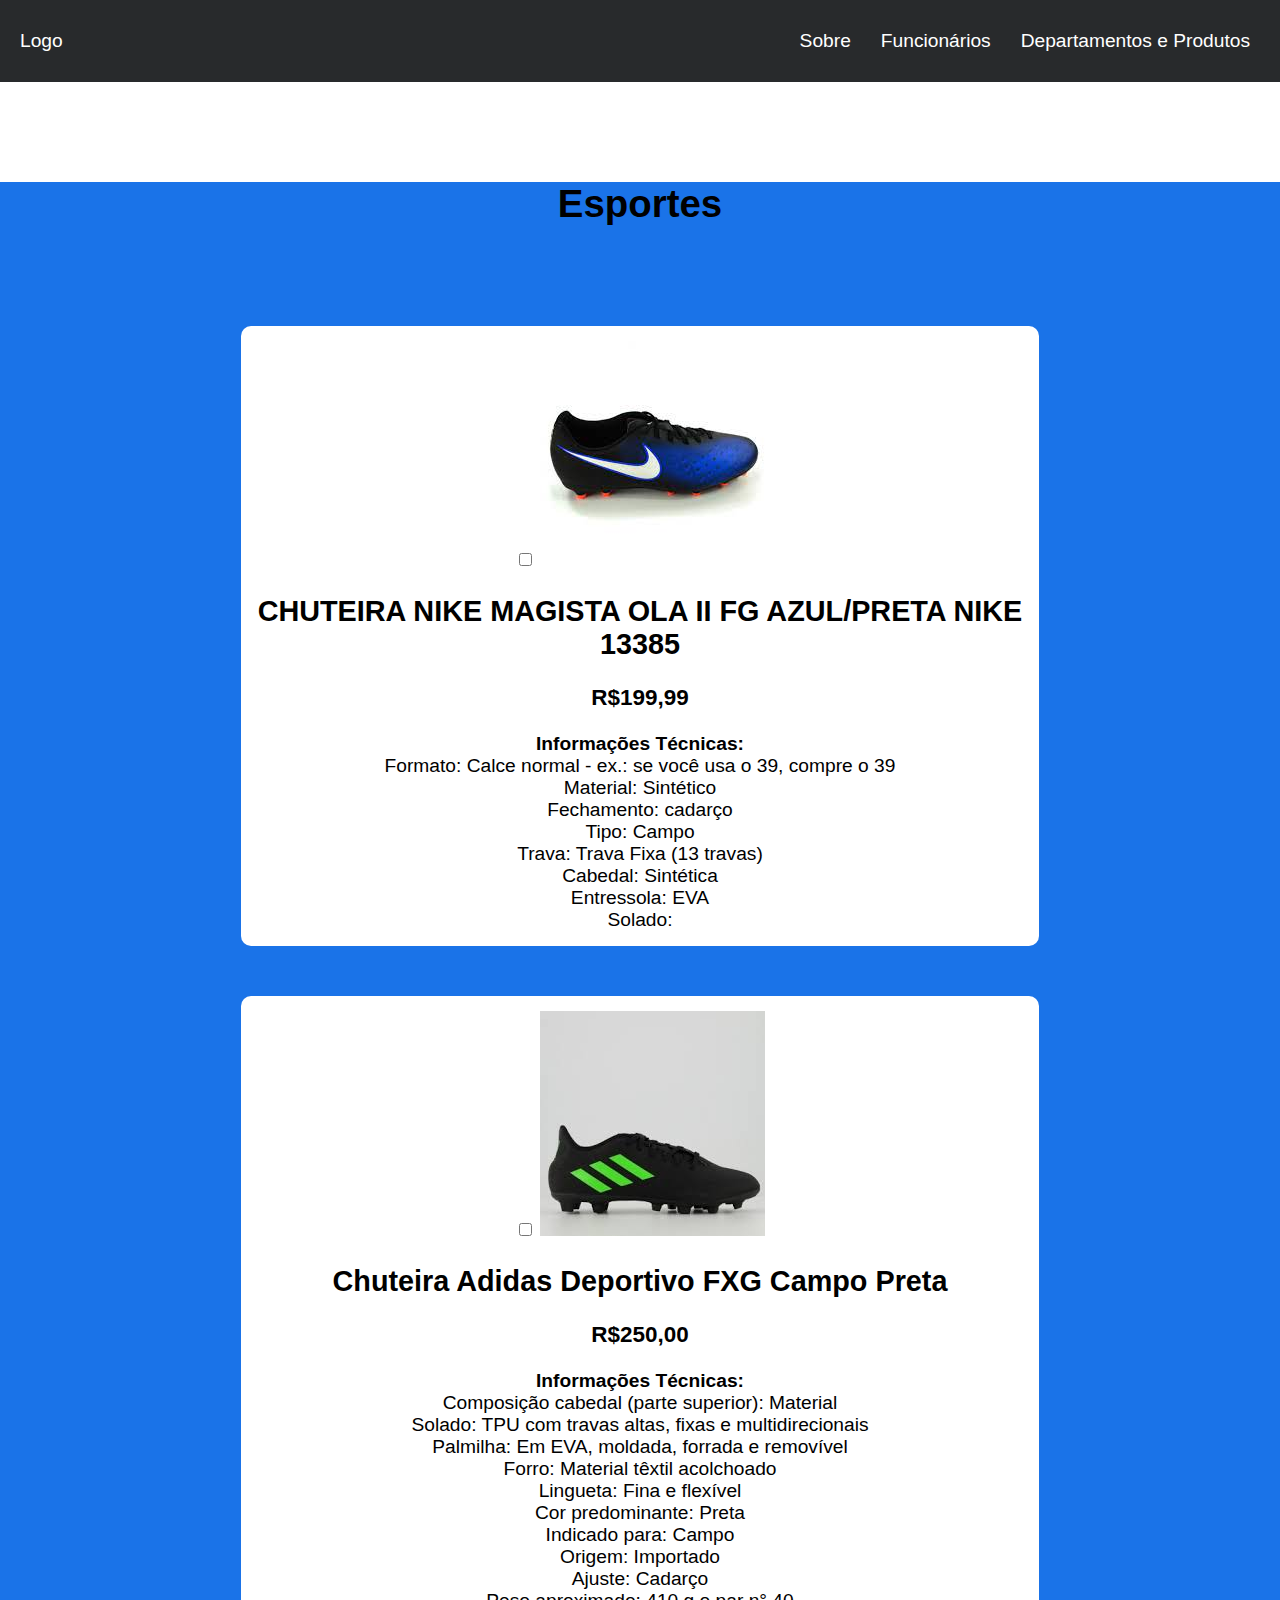
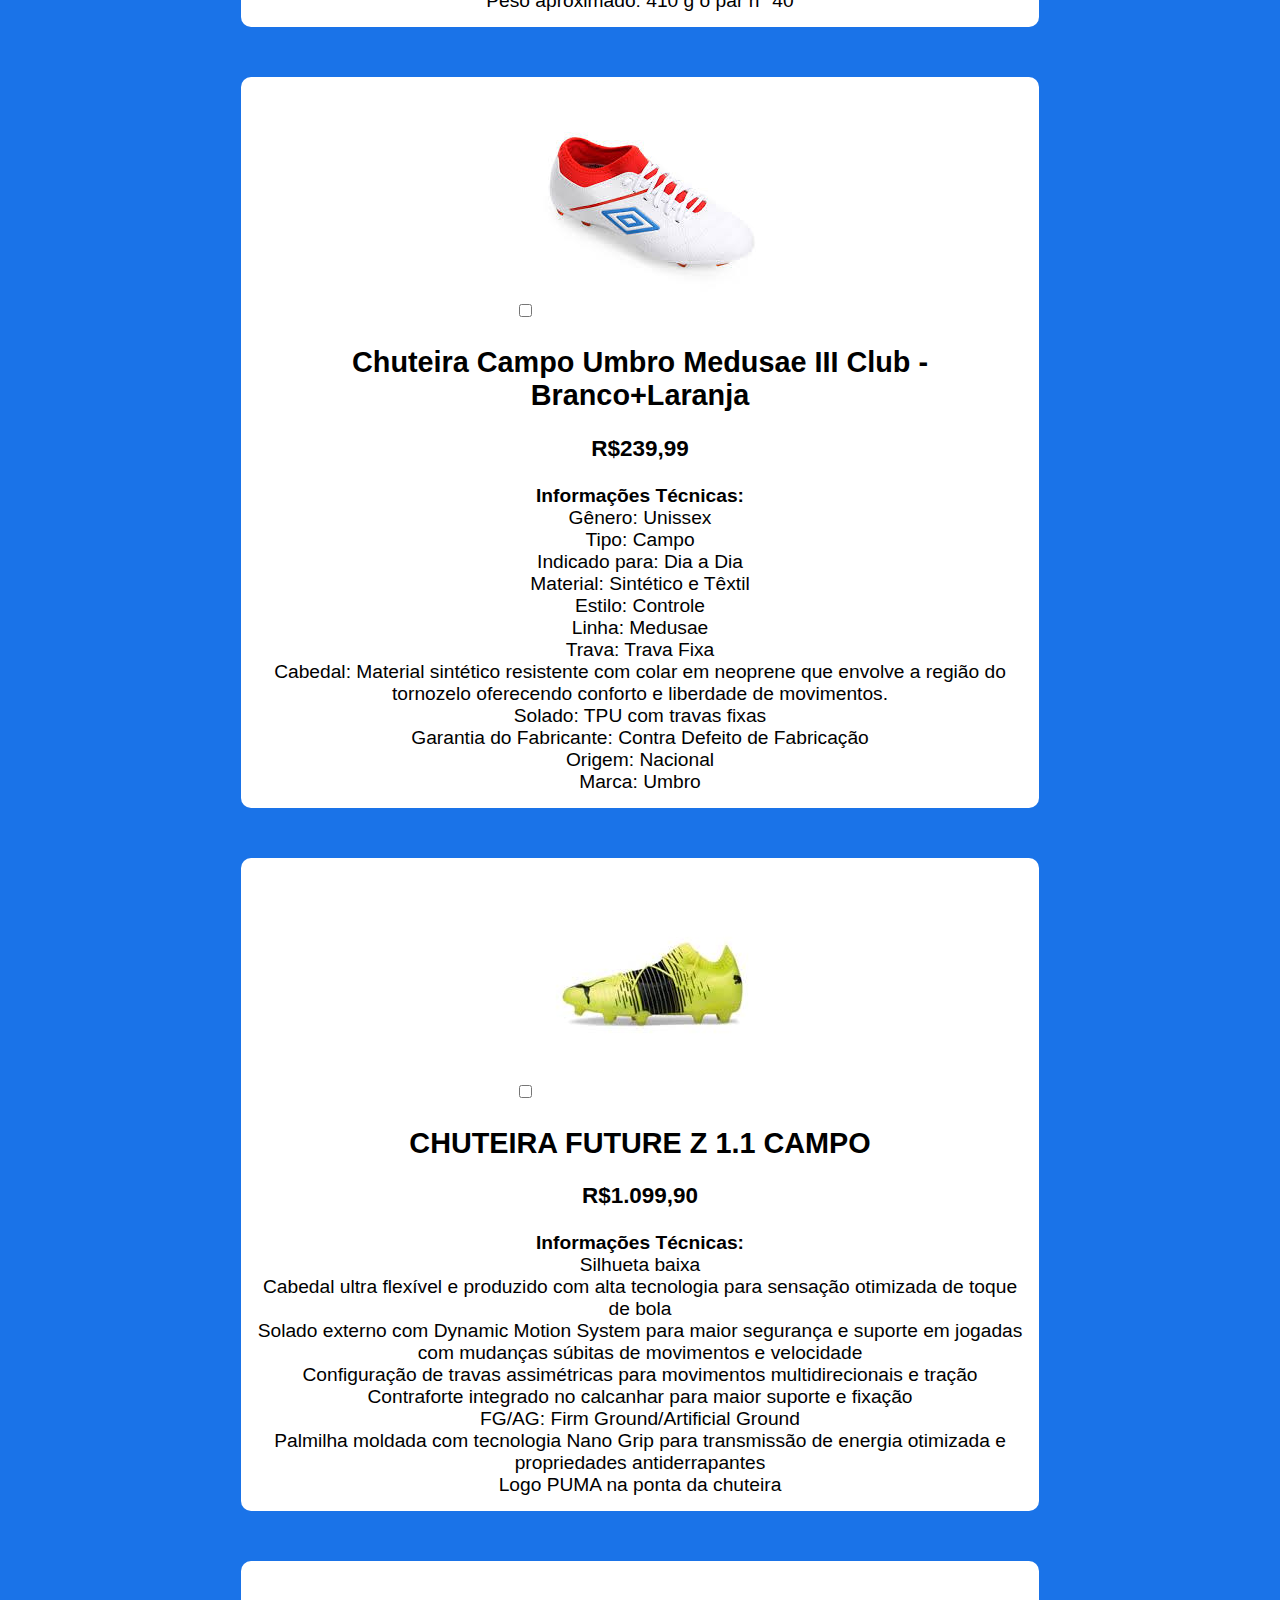
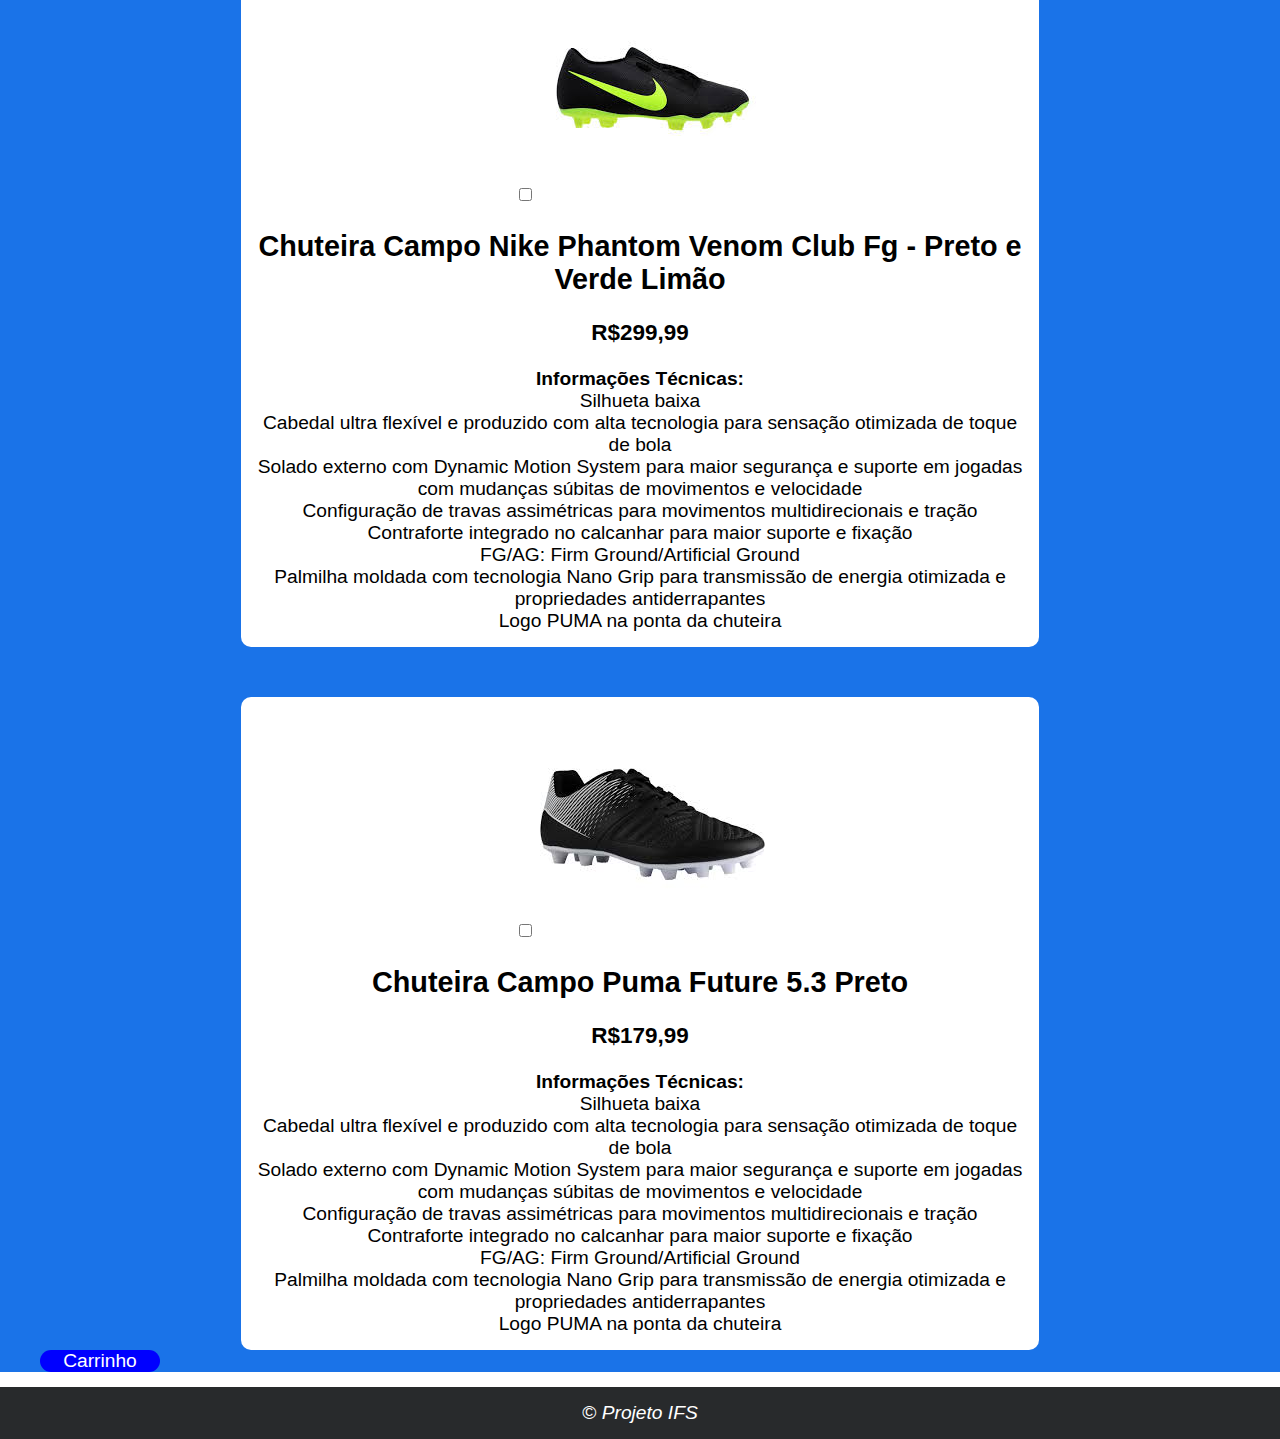
<file: produtos.html>
<!DOCTYPE html>
<html lang="pt-br">
<head>
    <meta charset="UTF-8">
    <meta http-equiv="X-UA-Compatible" content="IE=edge">
    <meta name="viewport" content="width=device-width, initial-scale=1.0">
    <link rel="stylesheet" href="style.css">
    <title>Produtos</title>
</head>
<body>
    <header class="header">
        <a href="">Logo</a>
        
        <nav>
            <ul class="menu">
                <li><a href="sobre.html">Sobre</a></li>
                <li><a href="funcionarios.html">Funcionários</a></li>
                <li><a href="departamentos.html">Departamentos e Produtos</a></li>
            </ul>  
        </nav>
    </header>
    <main id="corback">
        <section>
            <h1>Esportes</h1>
            <div class="pro">
                <input type="checkbox" name="escolha" id="escolha">
                <img src="./imagens/chuteira.jfif" alt="Chuteira da nike">
                <h2>CHUTEIRA NIKE MAGISTA OLA II FG AZUL/PRETA NIKE 13385</h2> 
                <h3>R$199,99</h3>
                <p>
                    <b> Informações Técnicas:</b>
                    <br>
                    Formato: Calce normal - ex.: se você usa o 39, compre o 39
                    <br>
                    Material: Sintético
                    <br>
                    Fechamento: cadarço
                    <br>
                    Tipo: Campo
                    <br>
                    Trava: Trava Fixa (13 travas)
                    <br>
                    Cabedal: Sintética
                    <br>
                    Entressola: EVA
                    <br>            
                    Solado: 
                </p>

             </div>
     
             <div class="pro">
                <input type="checkbox" name="escolha2" id="escolha2">
                <img src="./imagens/chuteira2.jfif" alt="chuteira da Adidas">
                <h2>Chuteira Adidas Deportivo FXG Campo Preta</h2>
                <h3>R$250,00</h3>
                <p>
                    <b> Informações Técnicas:</b>
                    <br>
                    Composição cabedal (parte superior): Material 
                    <br>
                    Solado: TPU com travas altas, fixas e multidirecionais
                    <br>
                    Palmilha: Em EVA, moldada, forrada e removível
                    <br>
                    Forro: Material têxtil acolchoado
                    <br>
                    Lingueta: Fina e flexível
                    <br>
                    Cor predominante: Preta
                    <br>
                    Indicado para: Campo
                    <br>
                    Origem: Importado
                    <br>
                    Ajuste: Cadarço
                    <br>
                    Peso aproximado: 410 g o par n° 40
                </p>
             </div>
             <div class="pro">
                <input type="checkbox" name="escolha3" id="escolha3">
                <img src="./imagens/chuteira4.jfif" alt="chuteira da Umbro">
                <h2>Chuteira Campo Umbro Medusae III Club - Branco+Laranja</h2>
                <h3>R$239,99</h3>
                <p>
                    <b> Informações Técnicas:</b>
                    <br>
                    Gênero: Unissex
                    <br>
                    Tipo: Campo
                    <br>
                    Indicado para: Dia a Dia
                    <br>
                    Material: Sintético e Têxtil
                    <br>
                    Estilo: Controle
                    <br>
                    Linha: Medusae
                    <br>
                    Trava: Trava Fixa
                    <br>
                    Cabedal: Material sintético resistente com colar em neoprene que envolve a região do tornozelo oferecendo conforto e liberdade de movimentos.
                    <br>
                    Solado: TPU com travas fixas
                    <br>
                    Garantia do Fabricante: Contra Defeito de Fabricação
                    <br>
                    Origem: Nacional
                    <br>
                    Marca: Umbro
                </p>
                 
             </div>
             <div class="pro">
                <input type="checkbox" name="escolha4" id="escolha4">
                <img src="./imagens/chuteira5.jfif" alt="chuteira da Umbro">
                <h2>CHUTEIRA FUTURE Z 1.1 CAMPO</h2>
                <h3>R$1.099,90</h3> 
                <p>
                    <b> Informações Técnicas:</b>
                    <br>
                    Silhueta baixa
                    <br>
                    Cabedal ultra flexível e produzido com alta tecnologia para sensação otimizada de toque de bola
                    <br>
                    Solado externo com Dynamic Motion System para maior segurança e suporte em jogadas com mudanças súbitas de movimentos e velocidade
                    <br>
                    Configuração de travas assimétricas para movimentos multidirecionais e tração
                    <br>
                    Contraforte integrado no calcanhar para maior suporte e fixação
                    <br>
                    FG/AG: Firm Ground/Artificial Ground
                    <br>
                    Palmilha moldada com tecnologia Nano Grip para transmissão de energia otimizada e propriedades antiderrapantes
                    <br>
                    Logo PUMA na ponta da chuteira
                </p>
                 
                
             </div>
             <div class="pro">
                <input type="checkbox" name="escolha3" id="escolha3">
                <img src="./imagens/chuteira7.jfif" alt="chuteira da nike">
                <h2>Chuteira Campo Nike Phantom Venom Club Fg - Preto e Verde Limão</h2>
                <h3>R$299,99</h3>
                <p>
                    <b> Informações Técnicas:</b>
                    <br>
                    Silhueta baixa
                    <br>
                    Cabedal ultra flexível e produzido com alta tecnologia para sensação otimizada de toque de bola
                    <br>
                    Solado externo com Dynamic Motion System para maior segurança e suporte em jogadas com mudanças súbitas de movimentos e velocidade
                    <br>
                    Configuração de travas assimétricas para movimentos multidirecionais e tração
                    <br>
                    Contraforte integrado no calcanhar para maior suporte e fixação
                    <br>
                    FG/AG: Firm Ground/Artificial Ground
                    <br>
                    Palmilha moldada com tecnologia Nano Grip para transmissão de energia otimizada e propriedades antiderrapantes
                    <br>
                    Logo PUMA na ponta da chuteira
                </p>
                 
             </div>
             <div class="pro">
                <input type="checkbox" name="escolha3" id="escolha3">
                <img src="./imagens/chuteira8.jfif" alt="chuteira da Puma">
                <h2>Chuteira Campo Puma Future 5.3 Preto</h2>
                <h3>R$179,99</h3>
                <p>
                    <b> Informações Técnicas:</b>
                    <br>
                    Silhueta baixa
                    <br>
                    Cabedal ultra flexível e produzido com alta tecnologia para sensação otimizada de toque de bola
                    <br>
                    Solado externo com Dynamic Motion System para maior segurança e suporte em jogadas com mudanças súbitas de movimentos e velocidade
                    <br>
                    Configuração de travas assimétricas para movimentos multidirecionais e tração
                    <br>
                    Contraforte integrado no calcanhar para maior suporte e fixação
                    <br>
                    FG/AG: Firm Ground/Artificial Ground
                    <br>
                    Palmilha moldada com tecnologia Nano Grip para transmissão de energia otimizada e propriedades antiderrapantes
                    <br>
                    Logo PUMA na ponta da chuteira
                </p>
                 
             </div>
             <p class="botao" id="botform"> <a href="formularios.html">Carrinho</a></p>             
        </section>
    
    </main>
    <footer>
        <p>
            &copy;<i> Projeto IFS</i>
        </p>
    </footer>
</body>
</html>
</file>
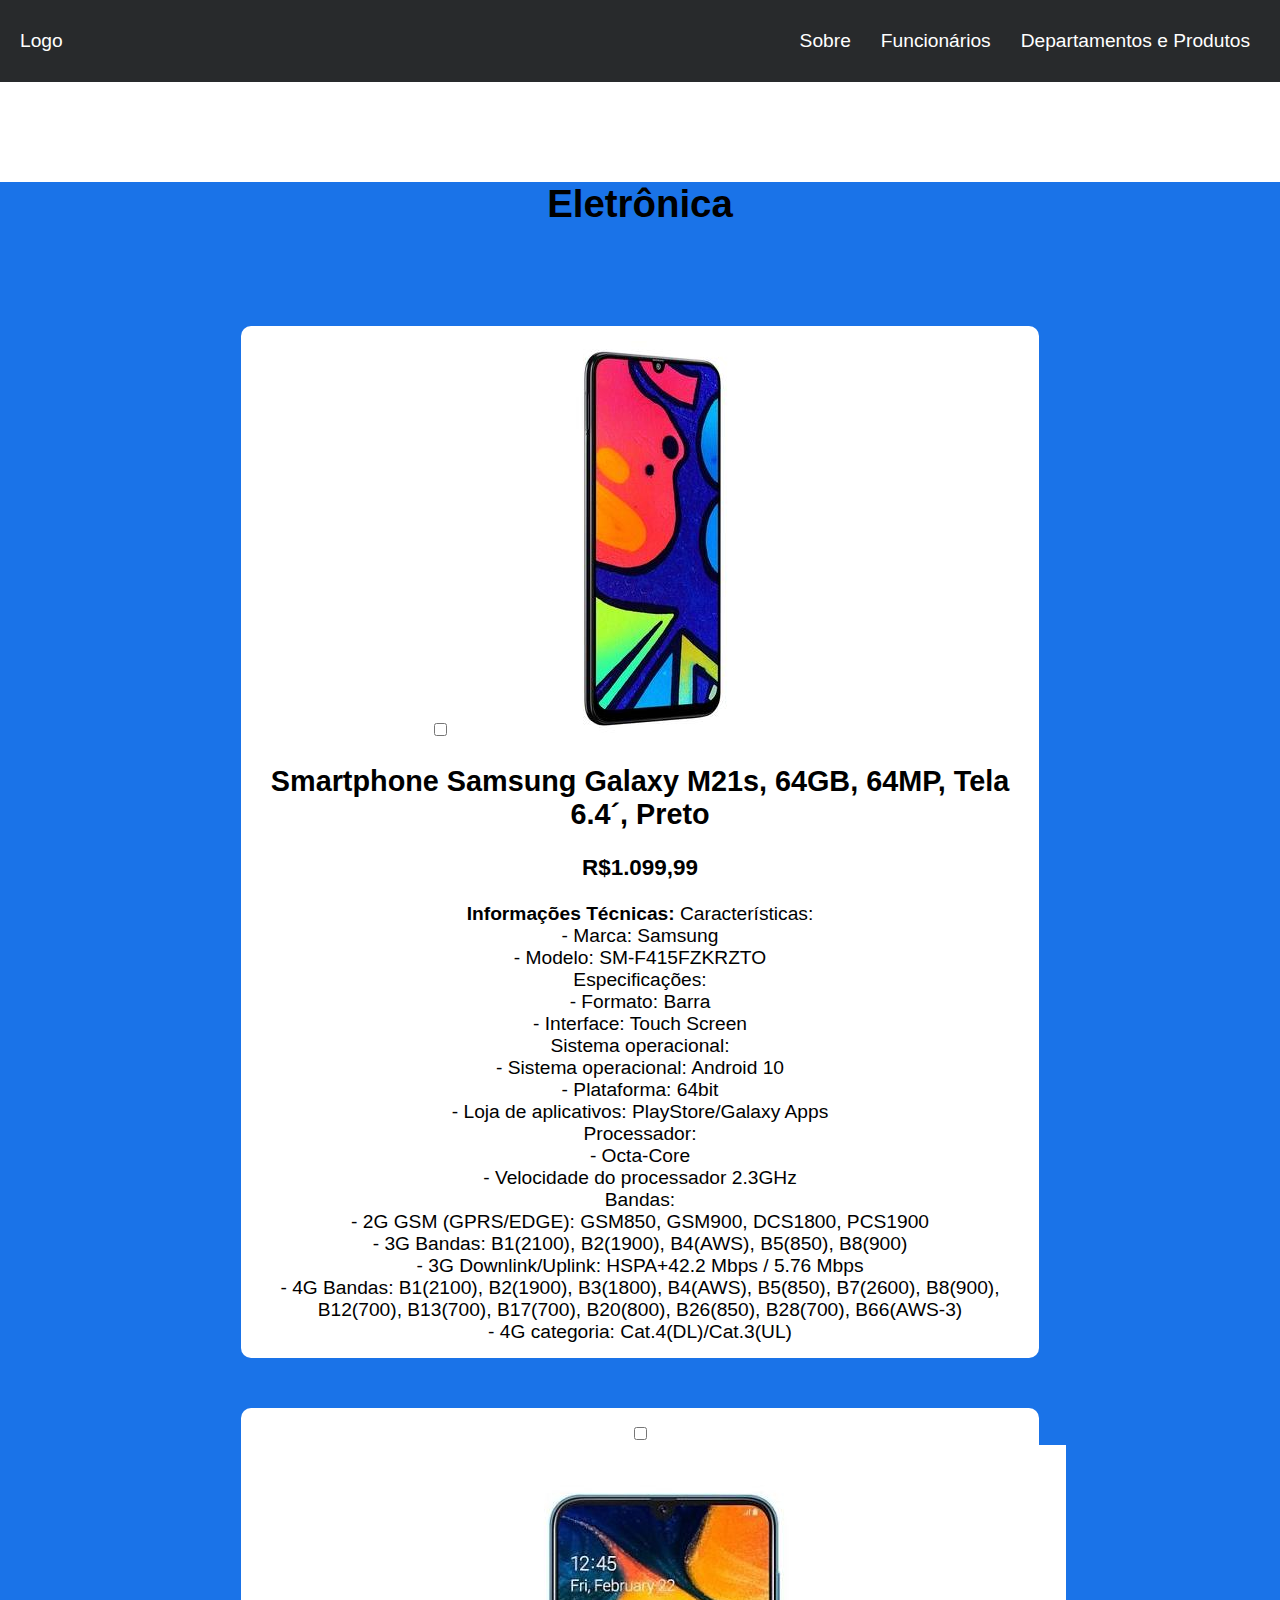
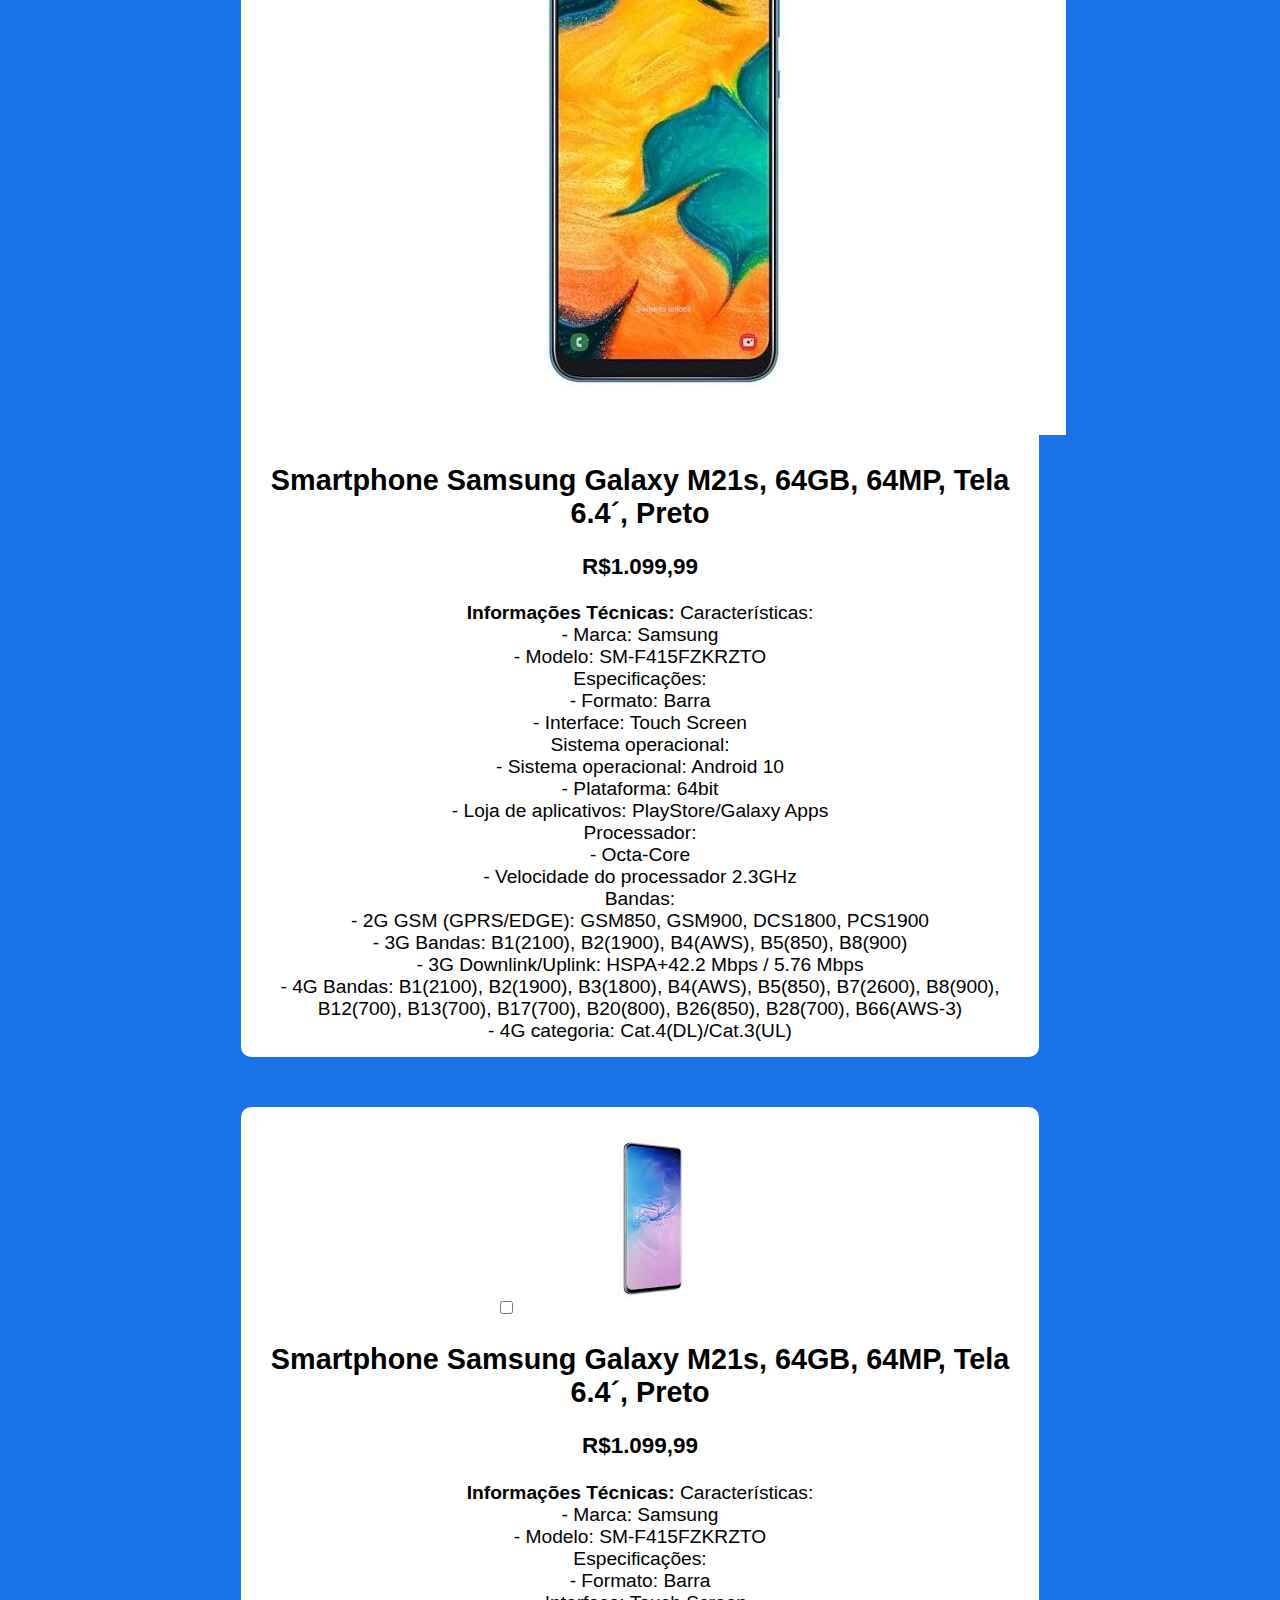
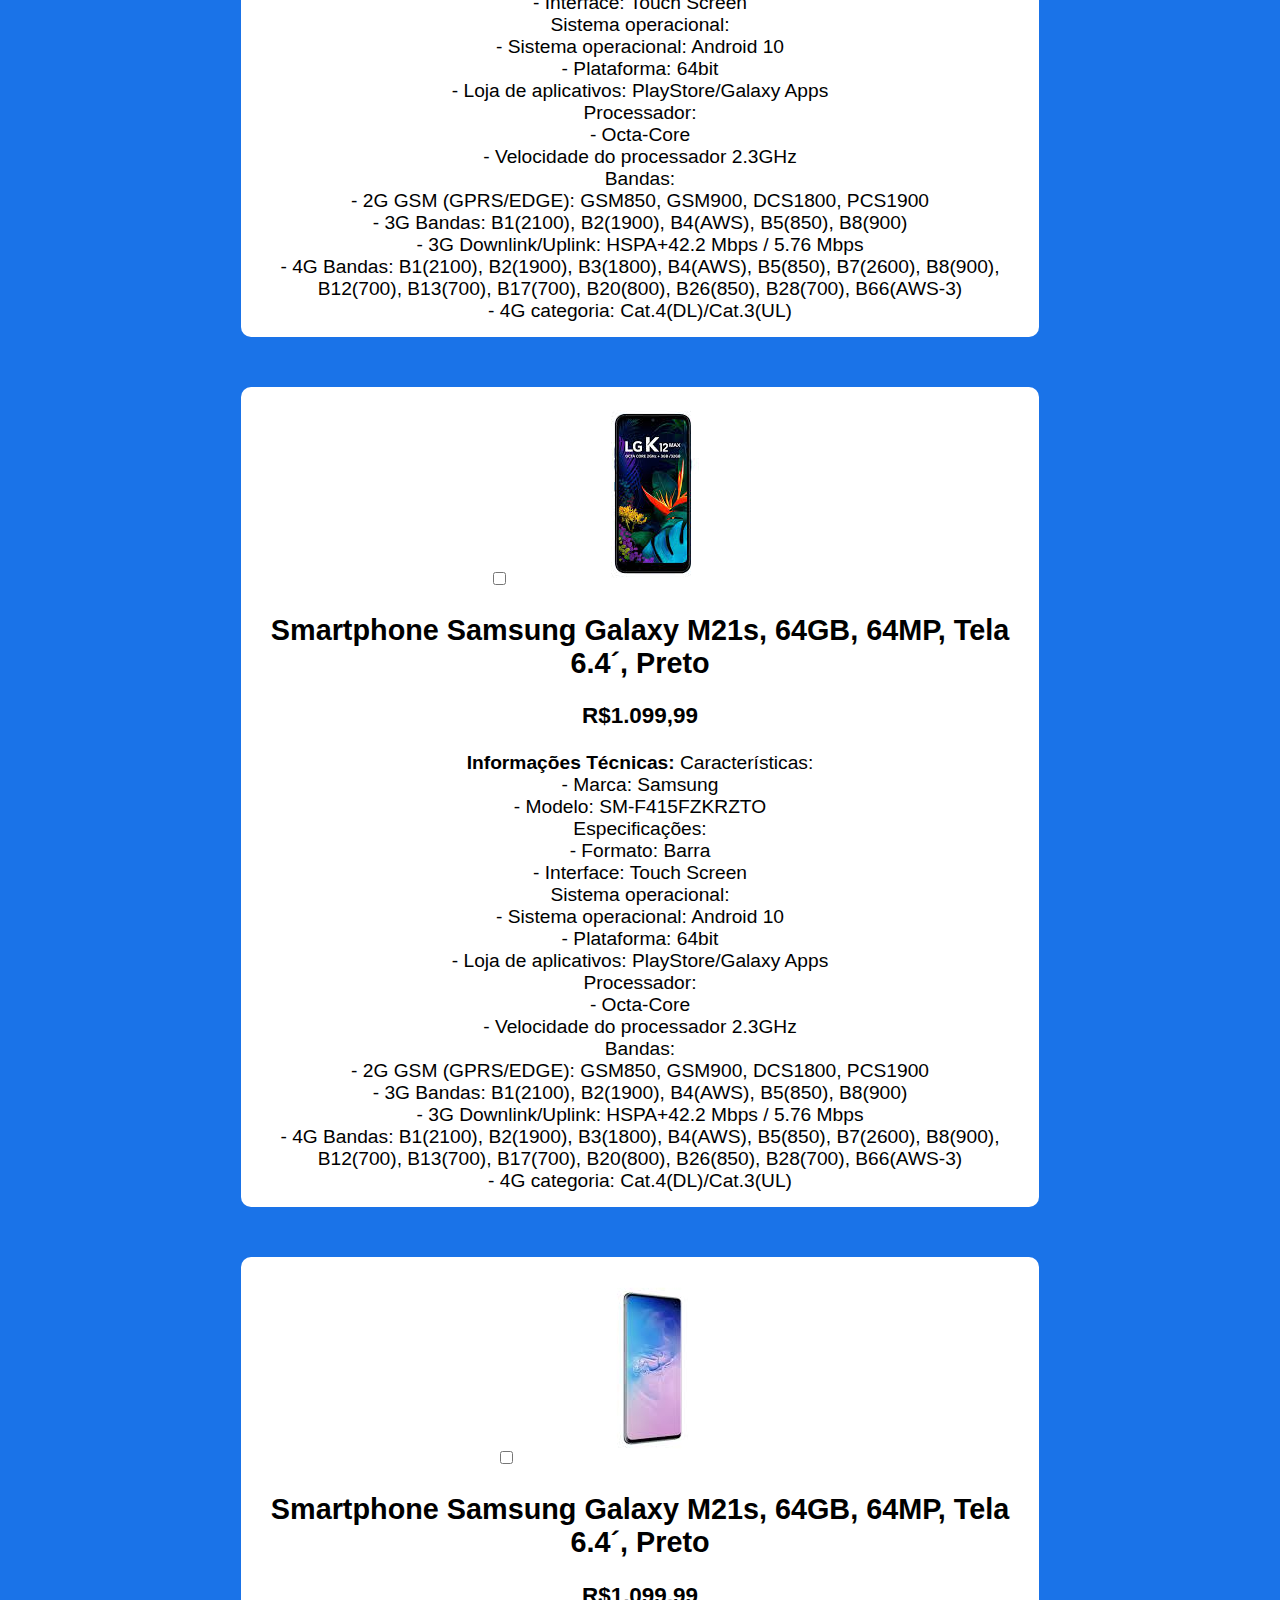
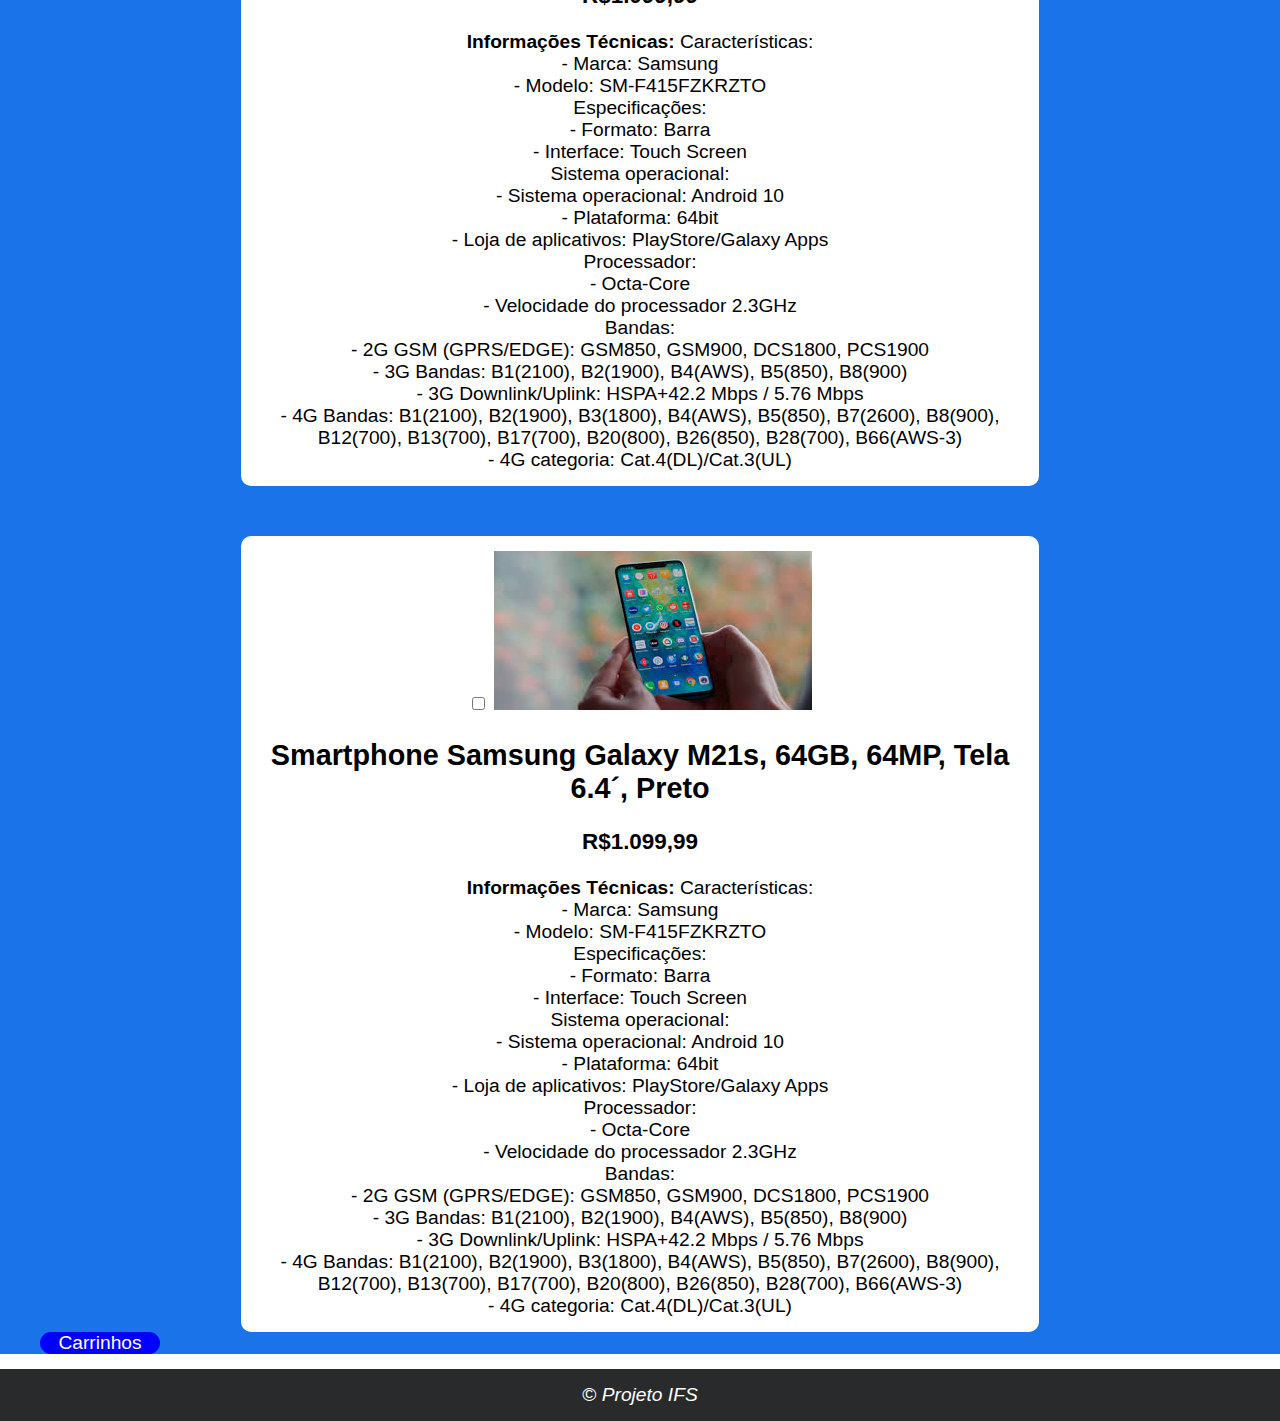
<file: produtos2.html>
<!DOCTYPE html>
<html lang="pt-br">
<head>
    <meta charset="UTF-8">
    <meta http-equiv="X-UA-Compatible" content="IE=edge">
    <meta name="viewport" content="width=device-width, initial-scale=1.0">
    <link rel="stylesheet" href="style.css">
    <title>Produtos</title>
</head>
<body>
    <header class="header">
        <a href="">Logo</a>
        
        <nav>
            <ul class="menu">
                <li><a href="sobre.html">Sobre</a></li>
                <li><a href="funcionarios.html">Funcionários</a></li>
                <li><a href="departamentos.html">Departamentos e Produtos</a></li>
            </ul>  
        </nav>
    </header>
    <main id="corback">
        <section>
            <h1>Eletrônica</h1>
            <div class="pro">
                <input type="checkbox" name="escolha3" id="escolha3">
                <img src="./imagens/celular.jpg" alt="celular 1">
                <h2>Smartphone Samsung Galaxy M21s, 64GB, 64MP, Tela 6.4´, Preto </h2>
                <h3>R$1.099,99</h3>
                <p>
                    <b> Informações Técnicas:</b>                   
                    Características:
                    <br>
                    - Marca: Samsung
                    <br>
                    - Modelo: SM-F415FZKRZTO
                    <br>
                    Especificações:
                    <br>
                    - Formato: Barra
                    <br>
                    - Interface: Touch Screen
                    <br>
                    Sistema operacional:
                    <br>
                    - Sistema operacional: Android 10
                    <br>
                    - Plataforma: 64bit
                    <br>
                    - Loja de aplicativos: PlayStore/Galaxy Apps
                    <br>
                    Processador:
                    <br>
                    - Octa-Core
                    <br>
                    - Velocidade do processador 2.3GHz
                    <br>
                    Bandas:
                    <br>
                    - 2G GSM (GPRS/EDGE): GSM850, GSM900, DCS1800, PCS1900
                    <br>
                    - 3G Bandas: B1(2100), B2(1900), B4(AWS), B5(850), B8(900)
                    <br>
                    - 3G Downlink/Uplink: HSPA+42.2 Mbps / 5.76 Mbps
                    <br>
                    - 4G Bandas: B1(2100), B2(1900), B3(1800), B4(AWS), B5(850), B7(2600), B8(900), B12(700), B13(700), B17(700), B20(800), B26(850), B28(700), B66(AWS-3)
                    <br>
                    - 4G categoria: Cat.4(DL)/Cat.3(UL)
                </p>
             </div>
     
             <div class="pro">
                <input type="checkbox" name="escolha3" id="escolha3">
                <img src="./imagens/celular2.jpg" alt="celular 2">
                <h2>Smartphone Samsung Galaxy M21s, 64GB, 64MP, Tela 6.4´, Preto </h2>
                <h3>R$1.099,99</h3>
                <p>
                    <b> Informações Técnicas:</b>                   
                    Características:
                    <br>
                    - Marca: Samsung
                    <br>
                    - Modelo: SM-F415FZKRZTO
                    <br>
                    Especificações:
                    <br>
                    - Formato: Barra
                    <br>
                    - Interface: Touch Screen
                    <br>
                    Sistema operacional:
                    <br>
                    - Sistema operacional: Android 10
                    <br>
                    - Plataforma: 64bit
                    <br>
                    - Loja de aplicativos: PlayStore/Galaxy Apps
                    <br>
                    Processador:
                    <br>
                    - Octa-Core
                    <br>
                    - Velocidade do processador 2.3GHz
                    <br>
                    Bandas:
                    <br>
                    - 2G GSM (GPRS/EDGE): GSM850, GSM900, DCS1800, PCS1900
                    <br>
                    - 3G Bandas: B1(2100), B2(1900), B4(AWS), B5(850), B8(900)
                    <br>
                    - 3G Downlink/Uplink: HSPA+42.2 Mbps / 5.76 Mbps
                    <br>
                    - 4G Bandas: B1(2100), B2(1900), B3(1800), B4(AWS), B5(850), B7(2600), B8(900), B12(700), B13(700), B17(700), B20(800), B26(850), B28(700), B66(AWS-3)
                    <br>
                    - 4G categoria: Cat.4(DL)/Cat.3(UL)
                </p>
             </div>
             <div class="pro">
                <input type="checkbox" name="escolha3" id="escolha3">
                <img src="./imagens/celular3.jfif" alt="celular 3">
                <h2>Smartphone Samsung Galaxy M21s, 64GB, 64MP, Tela 6.4´, Preto </h2>
                <h3>R$1.099,99</h3>
                <p>
                    <b> Informações Técnicas:</b>                   
                    Características:
                    <br>
                    - Marca: Samsung
                    <br>
                    - Modelo: SM-F415FZKRZTO
                    <br>
                    Especificações:
                    <br>
                    - Formato: Barra
                    <br>
                    - Interface: Touch Screen
                    <br>
                    Sistema operacional:
                    <br>
                    - Sistema operacional: Android 10
                    <br>
                    - Plataforma: 64bit
                    <br>
                    - Loja de aplicativos: PlayStore/Galaxy Apps
                    <br>
                    Processador:
                    <br>
                    - Octa-Core
                    <br>
                    - Velocidade do processador 2.3GHz
                    <br>
                    Bandas:
                    <br>
                    - 2G GSM (GPRS/EDGE): GSM850, GSM900, DCS1800, PCS1900
                    <br>
                    - 3G Bandas: B1(2100), B2(1900), B4(AWS), B5(850), B8(900)
                    <br>
                    - 3G Downlink/Uplink: HSPA+42.2 Mbps / 5.76 Mbps
                    <br>
                    - 4G Bandas: B1(2100), B2(1900), B3(1800), B4(AWS), B5(850), B7(2600), B8(900), B12(700), B13(700), B17(700), B20(800), B26(850), B28(700), B66(AWS-3)
                    <br>
                    - 4G categoria: Cat.4(DL)/Cat.3(UL)
                </p>
                 
             </div>
             <div class="pro">
                <input type="checkbox" name="escolha3" id="escolha3">
                <img src="./imagens/celular4.jfif" alt="celular 4">
                <h2>Smartphone Samsung Galaxy M21s, 64GB, 64MP, Tela 6.4´, Preto </h2>
                <h3>R$1.099,99</h3>
                <p>
                    <b> Informações Técnicas:</b>                   
                    Características:
                    <br>
                    - Marca: Samsung
                    <br>
                    - Modelo: SM-F415FZKRZTO
                    <br>
                    Especificações:
                    <br>
                    - Formato: Barra
                    <br>
                    - Interface: Touch Screen
                    <br>
                    Sistema operacional:
                    <br>
                    - Sistema operacional: Android 10
                    <br>
                    - Plataforma: 64bit
                    <br>
                    - Loja de aplicativos: PlayStore/Galaxy Apps
                    <br>
                    Processador:
                    <br>
                    - Octa-Core
                    <br>
                    - Velocidade do processador 2.3GHz
                    <br>
                    Bandas:
                    <br>
                    - 2G GSM (GPRS/EDGE): GSM850, GSM900, DCS1800, PCS1900
                    <br>
                    - 3G Bandas: B1(2100), B2(1900), B4(AWS), B5(850), B8(900)
                    <br>
                    - 3G Downlink/Uplink: HSPA+42.2 Mbps / 5.76 Mbps
                    <br>
                    - 4G Bandas: B1(2100), B2(1900), B3(1800), B4(AWS), B5(850), B7(2600), B8(900), B12(700), B13(700), B17(700), B20(800), B26(850), B28(700), B66(AWS-3)
                    <br>
                    - 4G categoria: Cat.4(DL)/Cat.3(UL)
                </p>
                
             </div>
             <div class="pro">
                <input type="checkbox" name="escolha3" id="escolha3">
                <img src="./imagens/celular5.jfif" alt="celular 5">
                <h2>Smartphone Samsung Galaxy M21s, 64GB, 64MP, Tela 6.4´, Preto </h2>
                <h3>R$1.099,99</h3>
                <p>
                    <b> Informações Técnicas:</b>                   
                    Características:
                    <br>
                    - Marca: Samsung
                    <br>
                    - Modelo: SM-F415FZKRZTO
                    <br>
                    Especificações:
                    <br>
                    - Formato: Barra
                    <br>
                    - Interface: Touch Screen
                    <br>
                    Sistema operacional:
                    <br>
                    - Sistema operacional: Android 10
                    <br>
                    - Plataforma: 64bit
                    <br>
                    - Loja de aplicativos: PlayStore/Galaxy Apps
                    <br>
                    Processador:
                    <br>
                    - Octa-Core
                    <br>
                    - Velocidade do processador 2.3GHz
                    <br>
                    Bandas:
                    <br>
                    - 2G GSM (GPRS/EDGE): GSM850, GSM900, DCS1800, PCS1900
                    <br>
                    - 3G Bandas: B1(2100), B2(1900), B4(AWS), B5(850), B8(900)
                    <br>
                    - 3G Downlink/Uplink: HSPA+42.2 Mbps / 5.76 Mbps
                    <br>
                    - 4G Bandas: B1(2100), B2(1900), B3(1800), B4(AWS), B5(850), B7(2600), B8(900), B12(700), B13(700), B17(700), B20(800), B26(850), B28(700), B66(AWS-3)
                    <br>
                    - 4G categoria: Cat.4(DL)/Cat.3(UL)
                </p>
             </div>
             <div class="pro">
                <input type="checkbox" name="escolha3" id="escolha3">
                <img src="./imagens/celular6.jfif" alt="celular 6">
                <h2>Smartphone Samsung Galaxy M21s, 64GB, 64MP, Tela 6.4´, Preto </h2>
                <h3>R$1.099,99</h3>
                <p>
                    <b> Informações Técnicas:</b>                   
                    Características:
                    <br>
                    - Marca: Samsung
                    <br>
                    - Modelo: SM-F415FZKRZTO
                    <br>
                    Especificações:
                    <br>
                    - Formato: Barra
                    <br>
                    - Interface: Touch Screen
                    <br>
                    Sistema operacional:
                    <br>
                    - Sistema operacional: Android 10
                    <br>
                    - Plataforma: 64bit
                    <br>
                    - Loja de aplicativos: PlayStore/Galaxy Apps
                    <br>
                    Processador:
                    <br>
                    - Octa-Core
                    <br>
                    - Velocidade do processador 2.3GHz
                    <br>
                    Bandas:
                    <br>
                    - 2G GSM (GPRS/EDGE): GSM850, GSM900, DCS1800, PCS1900
                    <br>
                    - 3G Bandas: B1(2100), B2(1900), B4(AWS), B5(850), B8(900)
                    <br>
                    - 3G Downlink/Uplink: HSPA+42.2 Mbps / 5.76 Mbps
                    <br>
                    - 4G Bandas: B1(2100), B2(1900), B3(1800), B4(AWS), B5(850), B7(2600), B8(900), B12(700), B13(700), B17(700), B20(800), B26(850), B28(700), B66(AWS-3)
                    <br>
                    - 4G categoria: Cat.4(DL)/Cat.3(UL)
                </p>
             </div>
             <p class="botao"> <a href="formularios2.html">Carrinhos</a></p>
        </section>
    
    </main>
    <footer>
        <p>
            &copy;<i> Projeto IFS</i>
        </p>
    </footer>
</body>
</html>
</file>
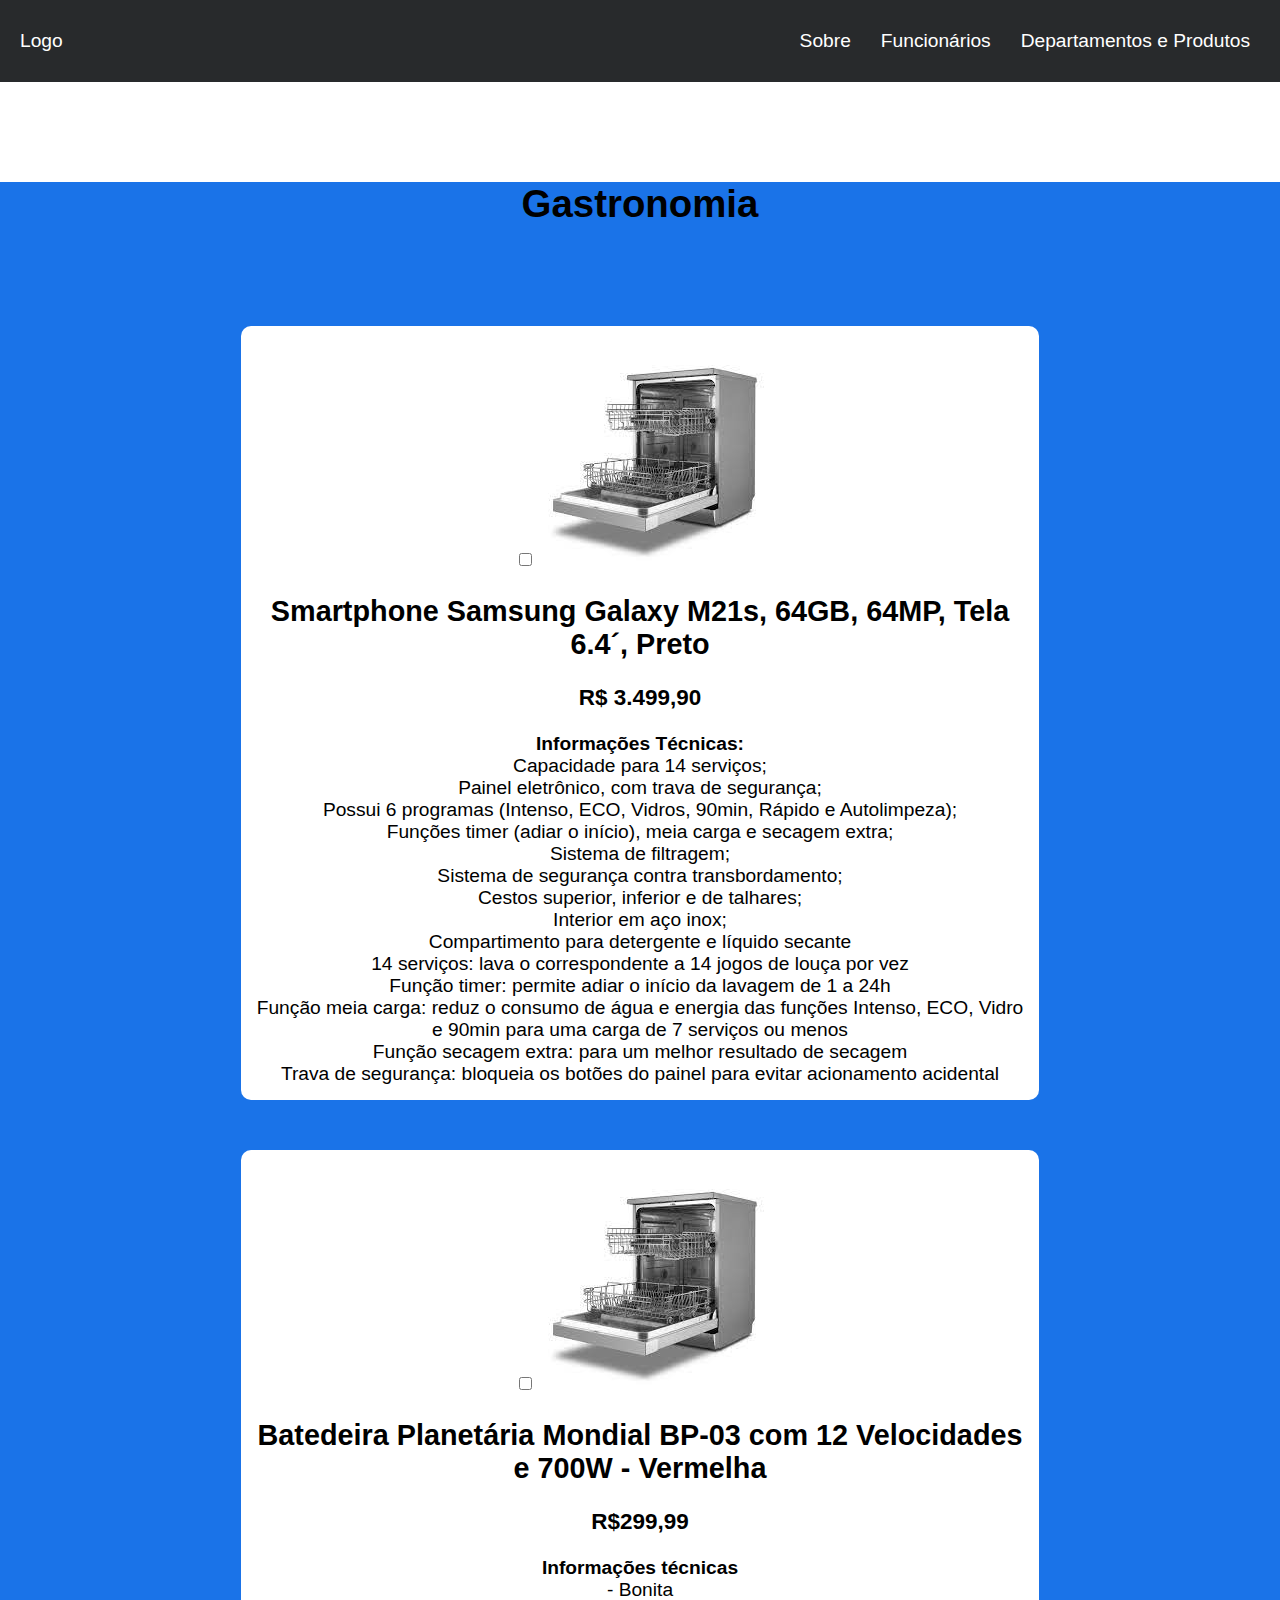
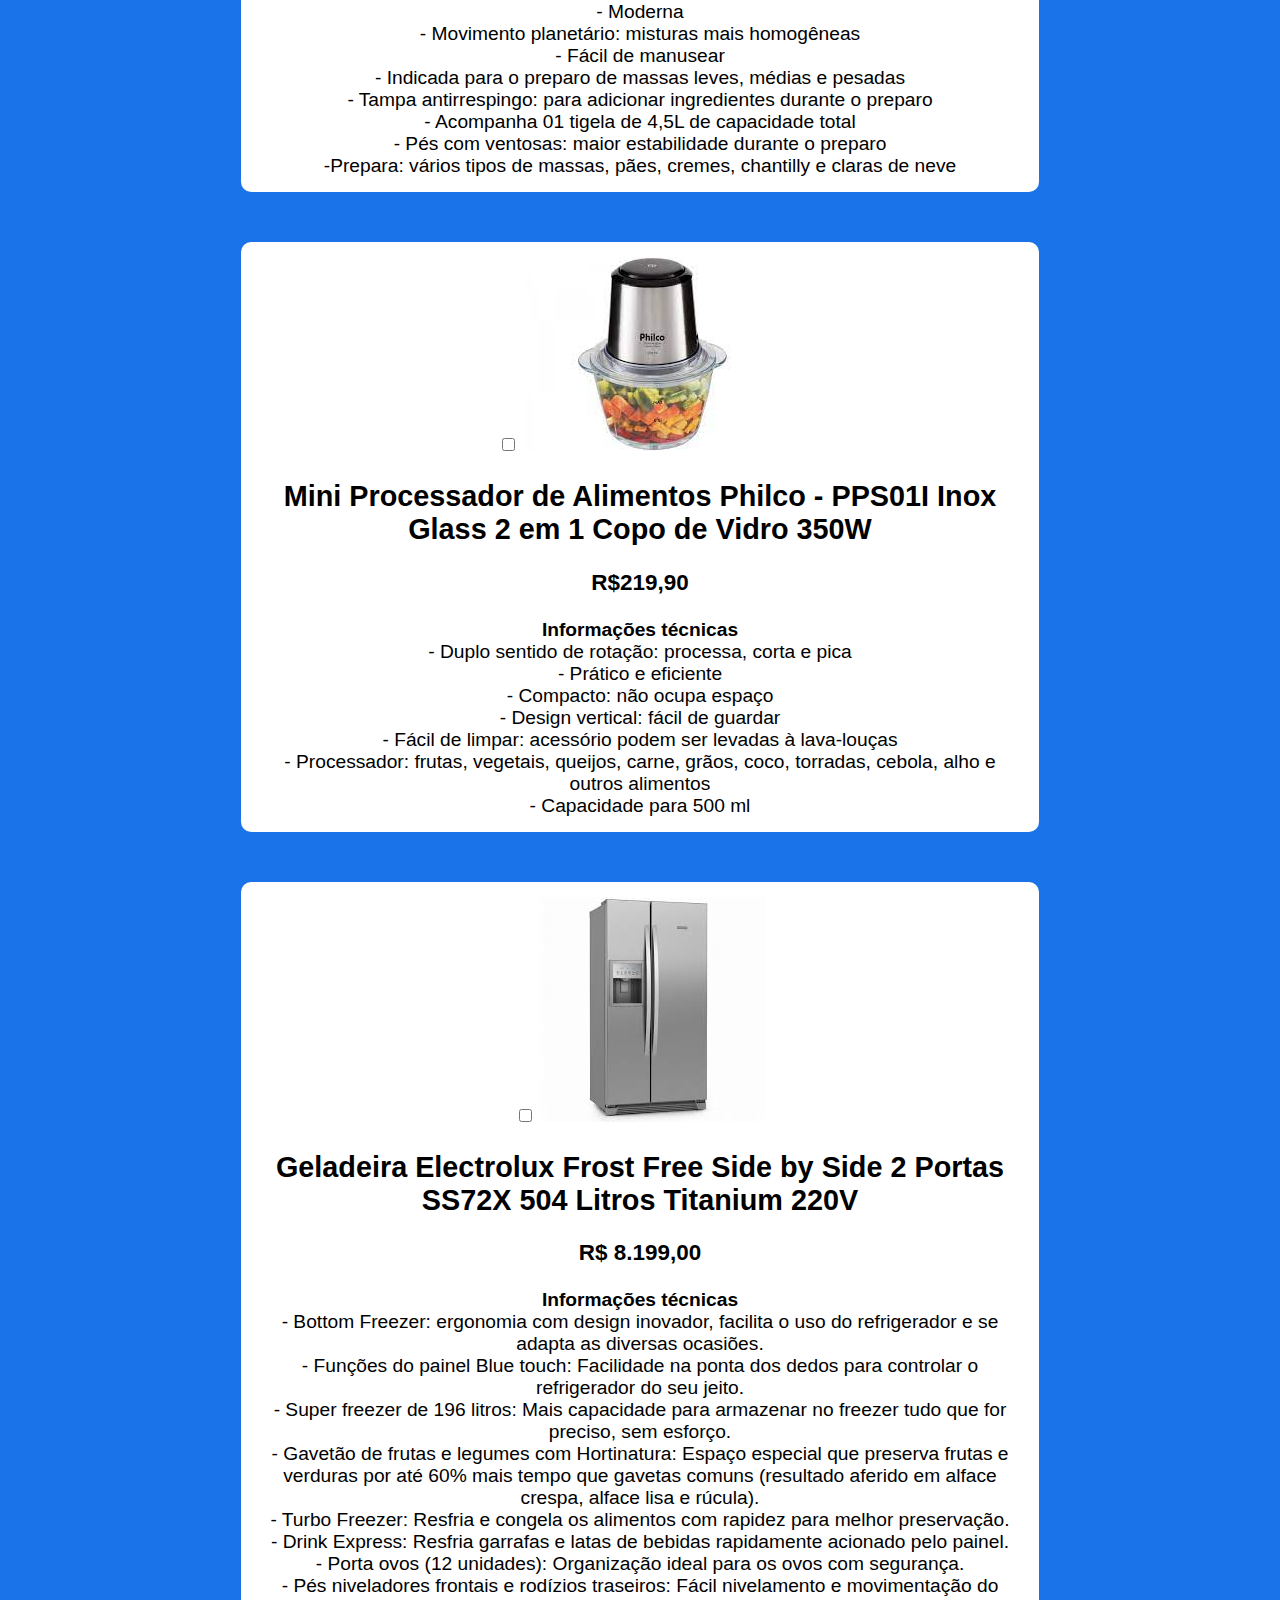
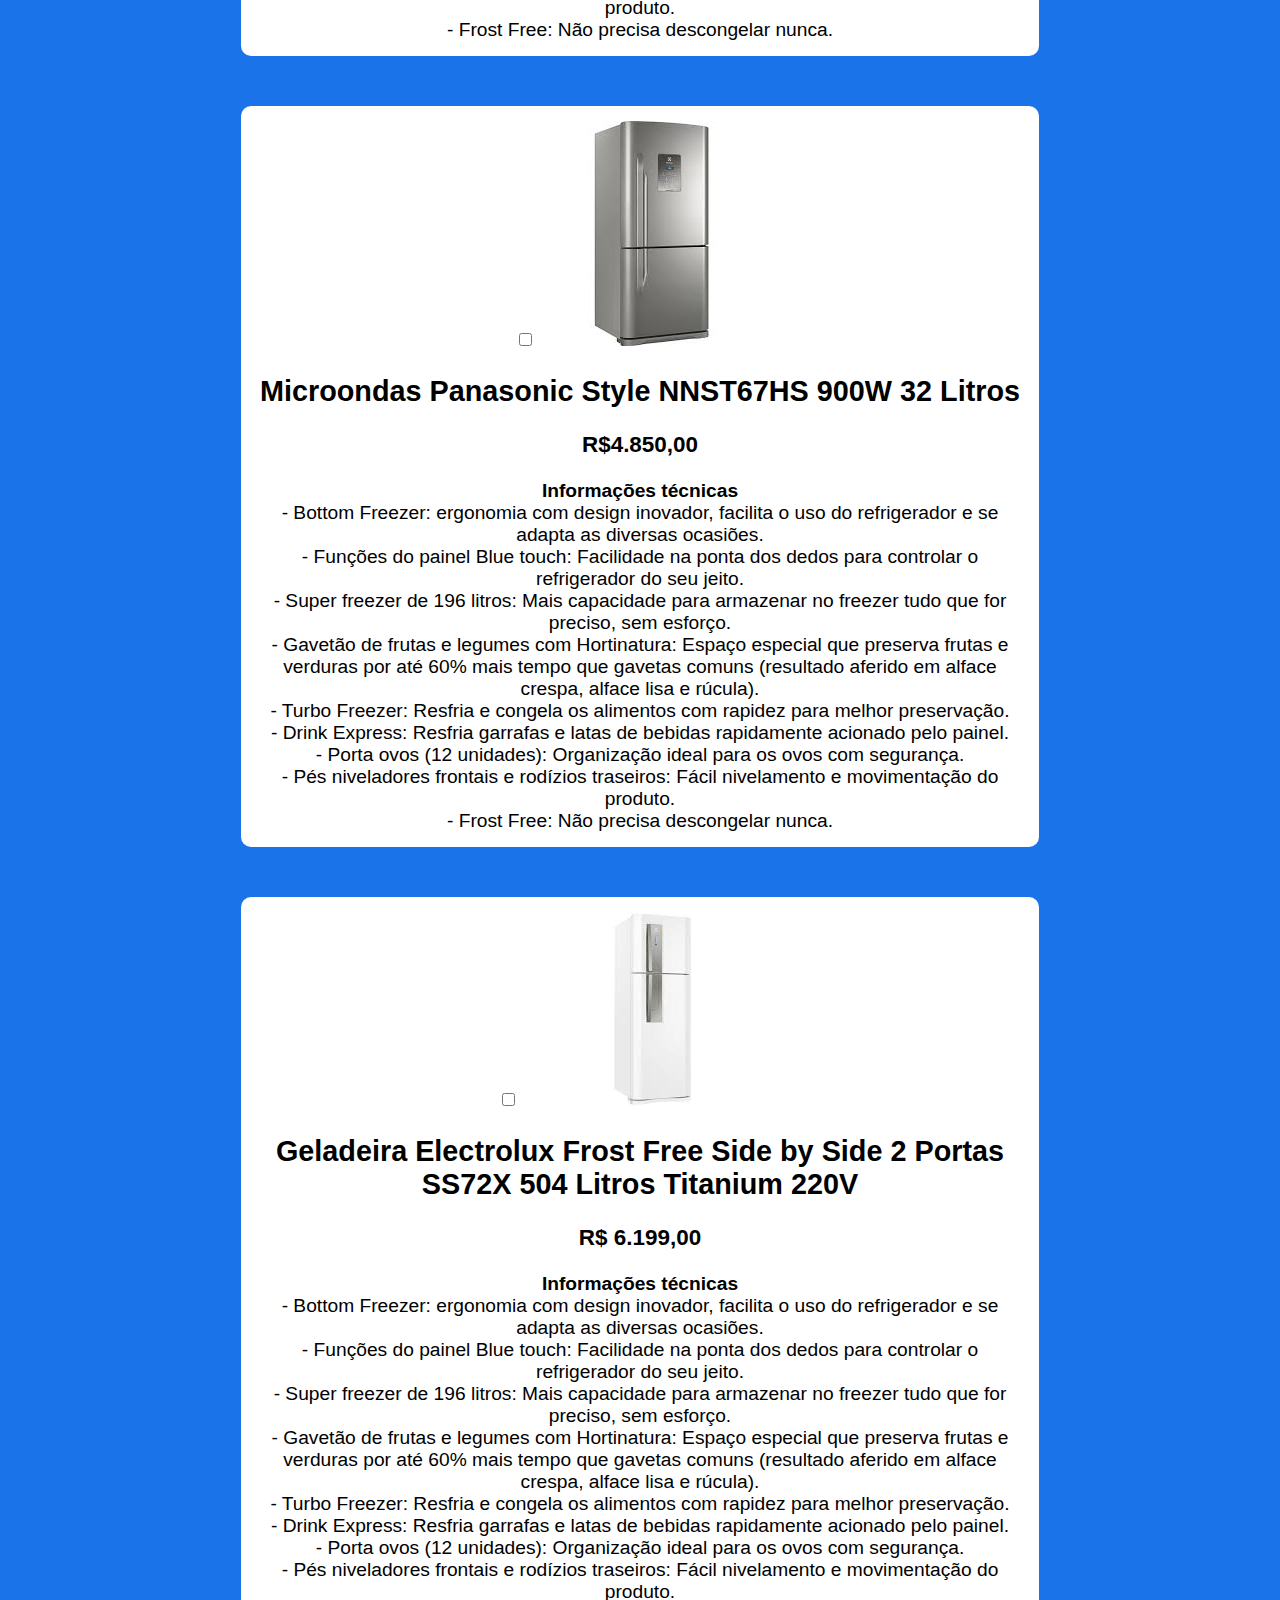
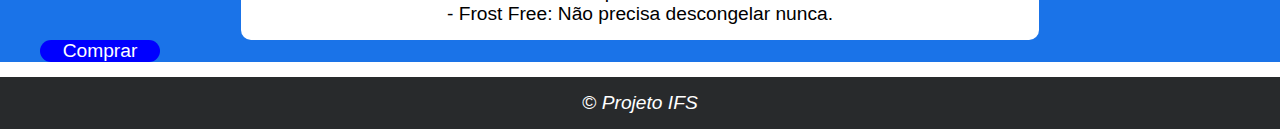
<file: produtos3.html>
<!DOCTYPE html>
<html lang="pt-br">
<head>
    <meta charset="UTF-8">
    <meta http-equiv="X-UA-Compatible" content="IE=edge">
    <meta name="viewport" content="width=device-width, initial-scale=1.0">
    <link rel="stylesheet" href="style.css">
    <title>Produtos</title>
</head>
<body>
    <header class="header">
        <a href="">Logo</a>
        
        <nav>
            <ul class="menu">
                <li><a href="sobre.html">Sobre</a></li>
                <li><a href="funcionarios.html">Funcionários</a></li>
                <li><a href="departamentos.html">Departamentos e Produtos</a></li>
            </ul>  
        </nav>
    </header>
    <main id="corback">
        <section>
            <h1>Gastronomia</h1>
            <div class="pro">
                <input type="checkbox" name="escolha3" id="escolha3">
                <img src="./imagens/lavadoura.jfif" alt="lavadoura">
                <h2>Smartphone Samsung Galaxy M21s, 64GB, 64MP, Tela 6.4´, Preto </h2>
                <h3>R$ 3.499,90</h3>
                <p>
                    <b> Informações Técnicas:</b>
                    <br>
                    Capacidade para 14 serviços;
                    <br>
                    Painel eletrônico, com trava de segurança;
                    <br>
                    Possui 6 programas (Intenso, ECO, Vidros, 90min, Rápido e Autolimpeza);
                    <br>
                    Funções timer (adiar o início), meia carga e secagem extra;
                    <br>
                    Sistema de filtragem;
                    <br>
                    Sistema de segurança contra transbordamento;
                    <br>
                    Cestos superior, inferior e de talhares;
                    <br>
                    Interior em aço inox;
                    <br>
                    Compartimento para detergente e líquido secante
                    <br>
                    14 serviços: lava o correspondente a 14 jogos de louça por vez
                    <br>
                    Função timer: permite adiar o início da lavagem de 1 a 24h
                    <br>
                    Função meia carga: reduz o consumo de água e energia das funções Intenso, ECO, Vidro e 90min para uma carga de 7 serviços ou menos
                    <br>
                    Função secagem extra: para um melhor resultado de secagem
                    <br>
                    Trava de segurança: bloqueia os botões do painel para evitar acionamento acidental
                </p>
             </div>
     
             <div class="pro">
                <input type="checkbox" name="escolha3" id="escolha3">
                <img src="./imagens/lavadoura.jfif" alt="lavadoura">
                <h2>Batedeira Planetária Mondial BP-03 com 12 Velocidades e 700W - Vermelha</h2>
                <h3>R$299,99</h3>
                <p>
                    <b>Informações técnicas</b>
                    <br>
                    - Bonita 
                    <br>
                    - Moderna 
                    <br>
                    - Movimento planetário: misturas mais homogêneas 
                    <br>
                    - Fácil de manusear
                    <br>
                    - Indicada para o preparo de massas leves, médias e pesadas
                    <br>
                    - Tampa antirrespingo: para adicionar ingredientes durante o preparo
                    <br>
                    - Acompanha 01 tigela de 4,5L de capacidade total
                    <br>
                    - Pés com ventosas: maior estabilidade durante o preparo
                    <br>
                    -Prepara: vários tipos de massas, pães, cremes, chantilly e claras de neve
                </p>
             </div>
             <div class="pro">
                <input type="checkbox" name="escolha3" id="escolha3">
                <img src="./imagens/processadorAlimentos.jfif" alt="Processador de alimentos">
                <h2>Mini Processador de Alimentos Philco - PPS01I Inox Glass 2 em 1 Copo de Vidro 350W</h2>
                <h3>R$219,90</h3>
                 <p>
                    <b>Informações técnicas</b>
                    <br>
                    - Duplo sentido de rotação: processa, corta e pica
                    <br>
                    - Prático e eficiente
                    <br>
                    - Compacto: não ocupa espaço
                    <br>
                    - Design vertical: fácil de guardar
                    <br>
                    - Fácil de limpar: acessório podem ser levadas à lava-louças
                    <br>
                    - Processador: frutas, vegetais, queijos, carne, grãos, coco, torradas, cebola, alho e outros alimentos
                    <br>
                    - Capacidade para 500 ml
                 </p>
             </div>
             <div class="pro">
                <input type="checkbox" name="escolha3" id="escolha3">
                <img src="./imagens/geladeira.jfif" alt="geladeira">
                <h2>Geladeira Electrolux Frost Free Side by Side 2 Portas SS72X 504 Litros Titanium 220V</h2>
                <h3>R$ 8.199,00</h3>
                <p>
                    <b>Informações técnicas</b>
                    <br>
                    - Bottom Freezer: ergonomia com design inovador, facilita o uso do refrigerador e se adapta as diversas ocasiões.
                    <br>
                    - Funções do painel Blue touch: Facilidade na ponta dos dedos para controlar o refrigerador do seu jeito.
                    <br>
                    - Super freezer de 196 litros: Mais capacidade para armazenar no freezer tudo que for preciso, sem esforço.
                    <br>
                    - Gavetão de frutas e legumes com Hortinatura: Espaço especial que preserva frutas e verduras por até 60% mais tempo que gavetas comuns (resultado aferido em alface crespa, alface lisa e rúcula).
                    <br>
                    - Turbo Freezer: Resfria e congela os alimentos com rapidez para melhor preservação.
                    <br>
                    - Drink Express: Resfria garrafas e latas de bebidas rapidamente acionado pelo painel.
                    <br>
                    - Porta ovos (12 unidades): Organização ideal para os ovos com segurança.
                    <br>
                    - Pés niveladores frontais e rodízios traseiros: Fácil nivelamento e movimentação do produto.
                    <br>
                    - Frost Free: Não precisa descongelar nunca.
                </p>
                
             </div>
             <div class="pro">
                <input type="checkbox" name="escolha3" id="escolha3">
                <img src="./imagens/geladeira2.jfif" alt="Micro-Ondas">
                <h2>Microondas Panasonic Style NNST67HS 900W 32 Litros</h2>
                <h3>R$4.850,00</h3>
                <p>
                    <b>Informações técnicas</b>
                    <br>
                    - Bottom Freezer: ergonomia com design inovador, facilita o uso do refrigerador e se adapta as diversas ocasiões.
                    <br>
                    - Funções do painel Blue touch: Facilidade na ponta dos dedos para controlar o refrigerador do seu jeito.
                    <br>
                    - Super freezer de 196 litros: Mais capacidade para armazenar no freezer tudo que for preciso, sem esforço.
                    <br>
                    - Gavetão de frutas e legumes com Hortinatura: Espaço especial que preserva frutas e verduras por até 60% mais tempo que gavetas comuns (resultado aferido em alface crespa, alface lisa e rúcula).
                    <br>
                    - Turbo Freezer: Resfria e congela os alimentos com rapidez para melhor preservação.
                    <br>
                    - Drink Express: Resfria garrafas e latas de bebidas rapidamente acionado pelo painel.
                    <br>
                    - Porta ovos (12 unidades): Organização ideal para os ovos com segurança.
                    <br>
                    - Pés niveladores frontais e rodízios traseiros: Fácil nivelamento e movimentação do produto.
                    <br>
                    - Frost Free: Não precisa descongelar nunca.
                </p>
             </div>
             <div class="pro">
                <input type="checkbox" name="escolha3" id="escolha3">
                <img src="./imagens/geladeira3.jfif" alt="geladeira">
                <h2>Geladeira Electrolux Frost Free Side by Side 2 Portas SS72X 504 Litros Titanium 220V</h2>
                <h3>R$ 6.199,00</h3>
                <p>
                    <b>Informações técnicas</b>
                    <br>
                    - Bottom Freezer: ergonomia com design inovador, facilita o uso do refrigerador e se adapta as diversas ocasiões.
                    <br>
                    - Funções do painel Blue touch: Facilidade na ponta dos dedos para controlar o refrigerador do seu jeito.
                    <br>
                    - Super freezer de 196 litros: Mais capacidade para armazenar no freezer tudo que for preciso, sem esforço.
                    <br>
                    - Gavetão de frutas e legumes com Hortinatura: Espaço especial que preserva frutas e verduras por até 60% mais tempo que gavetas comuns (resultado aferido em alface crespa, alface lisa e rúcula).
                    <br>
                    - Turbo Freezer: Resfria e congela os alimentos com rapidez para melhor preservação.
                    <br>
                    - Drink Express: Resfria garrafas e latas de bebidas rapidamente acionado pelo painel.
                    <br>
                    - Porta ovos (12 unidades): Organização ideal para os ovos com segurança.
                    <br>
                    - Pés niveladores frontais e rodízios traseiros: Fácil nivelamento e movimentação do produto.
                    <br>
                    - Frost Free: Não precisa descongelar nunca.
                </p>
                
             </div>
             <p class="botao"> <a href="formularios3.html">Comprar</a></p>
        </section>
    
    </main>
    <footer>
        <p>
            &copy;<i> Projeto IFS</i>
        </p>
    </footer>
</body>
</html>
</file>
<file: style.css>
/*Resetando algumas configurações*/
body, ul, li, p{
    margin: 0px;
    padding: 0px;
    list-style: none;
    font-size: 1.2rem;
    font-family: arial;
}
a{
    color: white;
    text-decoration: none;
}
h1{
    text-align: center;
    margin: 100px;
}
/*Menu*/
.header{
    background: rgb(40, 42, 44);
    align-items: center;
    justify-content: space-between;
    padding: 20px;
    flex-wrap: wrap;
    display: flex;
}

.menu{
    display: flex;
}
.menu li{
    margin-left: 10px;
}

.menu li a{
    display: block;
    padding: 10px;
}

nav ul li a:hover{/*Esse crio o efeito de luz quando passa o mouse sobre o botão link*/
    border-radius: 15px;
    box-shadow: 0 0 5px #33ffff;
    box-shadow: 0 0 5px #66ffff;
    color: cyan;
}
/*Conteúdo Príncipal*/
div{
    background: linear-gradient(rgba(26, 115, 232, 1), #fff);
    border-radius: 8px;
    padding: 15px;
    text-align: center;
}

.Flex{
    display: flex;
    flex-wrap: wrap;
    max-width: 800px;
    margin: 0 auto;/*Faz que sempre fique ao meio*/
}

.Flex div{
    flex: 1 1 200px;
    margin: 10px;
}

#Funmes{
    border-radius: 0px;
}
/*Produtos*/
#corback{
    background: rgba(26, 115, 232, 1);
}
#produtos{
    width: 800px;
}
.pro{
    background: white;
    border-radius: 10px;
    padding: 15px;
    width: 60%;/*Largura*/
    margin: auto;
    margin-top: 50px;
}
/*imagens*/
.imgRedonda{
    border-radius: 50%;
    height: 250px;
    width: 200px;
}
#adicionar{
    width: 100px;
    height: 100px;
}

/*.imgRedonda:hover{ Não funcionou como o esperado XD
    border-radius: 0%;
    height: 200px;
    width: 200px;
}*/

/*Botões*/
.botao{
    background: blue;
    border-radius: 15px;
    width: 120px;
    text-align: center;
    margin-left: 40px;
}

#comprar{
    border-radius: 15px;
    color: white;
    width: 100px;
    background: blue;
    
}

#cancelar{
    border-radius: 15px;
    color: black;
    background: white;
}
/*Formulário*/
#papelp{
    background: linear-gradient(rgba(26, 115, 232, 1), #fff);
    border-radius: 0px;
    text-align: left;
}
#papel{
    background: white;
    border-radius: 10px;
    padding: 15px;
    width: 60%;/*Largura*/
    margin: auto;
    box-shadow: 5px 5px 10px rgba(0, 0, 0, 60%);
}

/* Style the tab */
.tab {
    overflow: hidden;
    border: 1px solid #ccc;
    background: white;
  }
  
  /* Style the buttons inside the tab */
  .tab button {
    background: white;
    float: left;
    border: none;
    outline: none;
    cursor: pointer;
    padding: 14px 16px;
    transition: 0.3s;
    font-size: 17px;
  }
  
  /* Change background color of buttons on hover */
  .tab button:hover {
    background-color: #ddd;
  }
  
  /* Create an active/current tablink class */
  .tab button.active {
    background-color: #ccc;
  }
  
  /* Style the tab content */
  .tabcontent {
    display: none;
    text-align: left;
    padding: 6px 12px;
    border: 1px solid #ccc;
    border-top: none;
    background: white;
  }
/*Footer*/
footer{
    margin-top: 15px;
    background: rgb(40, 42, 44);
    padding: 15px;
    color: white;
    text-align: center;
}

.newcolor{
    background: white;
}

.spacerow1{
    display: flex;
    justify-content: space-around;
}
</file>
<file: projeto/style.css>
/*Resetando algumas configurações*/
body, ul, li, p{
    margin: 0px;
    padding: 0px;
    list-style: none;
    font-size: 1.2rem;
    font-family: arial;
}
a{
    color: white;
    text-decoration: none;
}
h1{
    text-align: center;
    margin: 100px;
}
/*Menu*/
.header{
    background: rgb(40, 42, 44);
    align-items: center;
    justify-content: space-between;
    padding: 20px;
    flex-wrap: wrap;
    display: flex;
}

.menu{
    display: flex;
}
.menu li{
    margin-left: 10px;
}

.menu li a{
    display: block;
    padding: 10px;
}

/*Conteúdo Príncipal*/
div{
    background: linear-gradient(rgb(44, 47, 199), #fff);
    border-radius: 8px;
    padding: 15px;
    text-align: center;
}

.Flex{
    display: flex;
    flex-wrap: wrap;
    max-width: 800px;
    margin: 0 auto;/*Faz que sempre fique ao meio*/
}

.Flex div{
    flex: 1 1 200px;
    margin: 10px;
}

.lateral{
    background: rgba(40, 42, 44, 70%);
}

/*Footer*/
footer{
    margin-top: 15px;
    background: rgb(40, 42, 44);
    padding: 15px;
    color: white;
    text-align: center;
}
</file>
